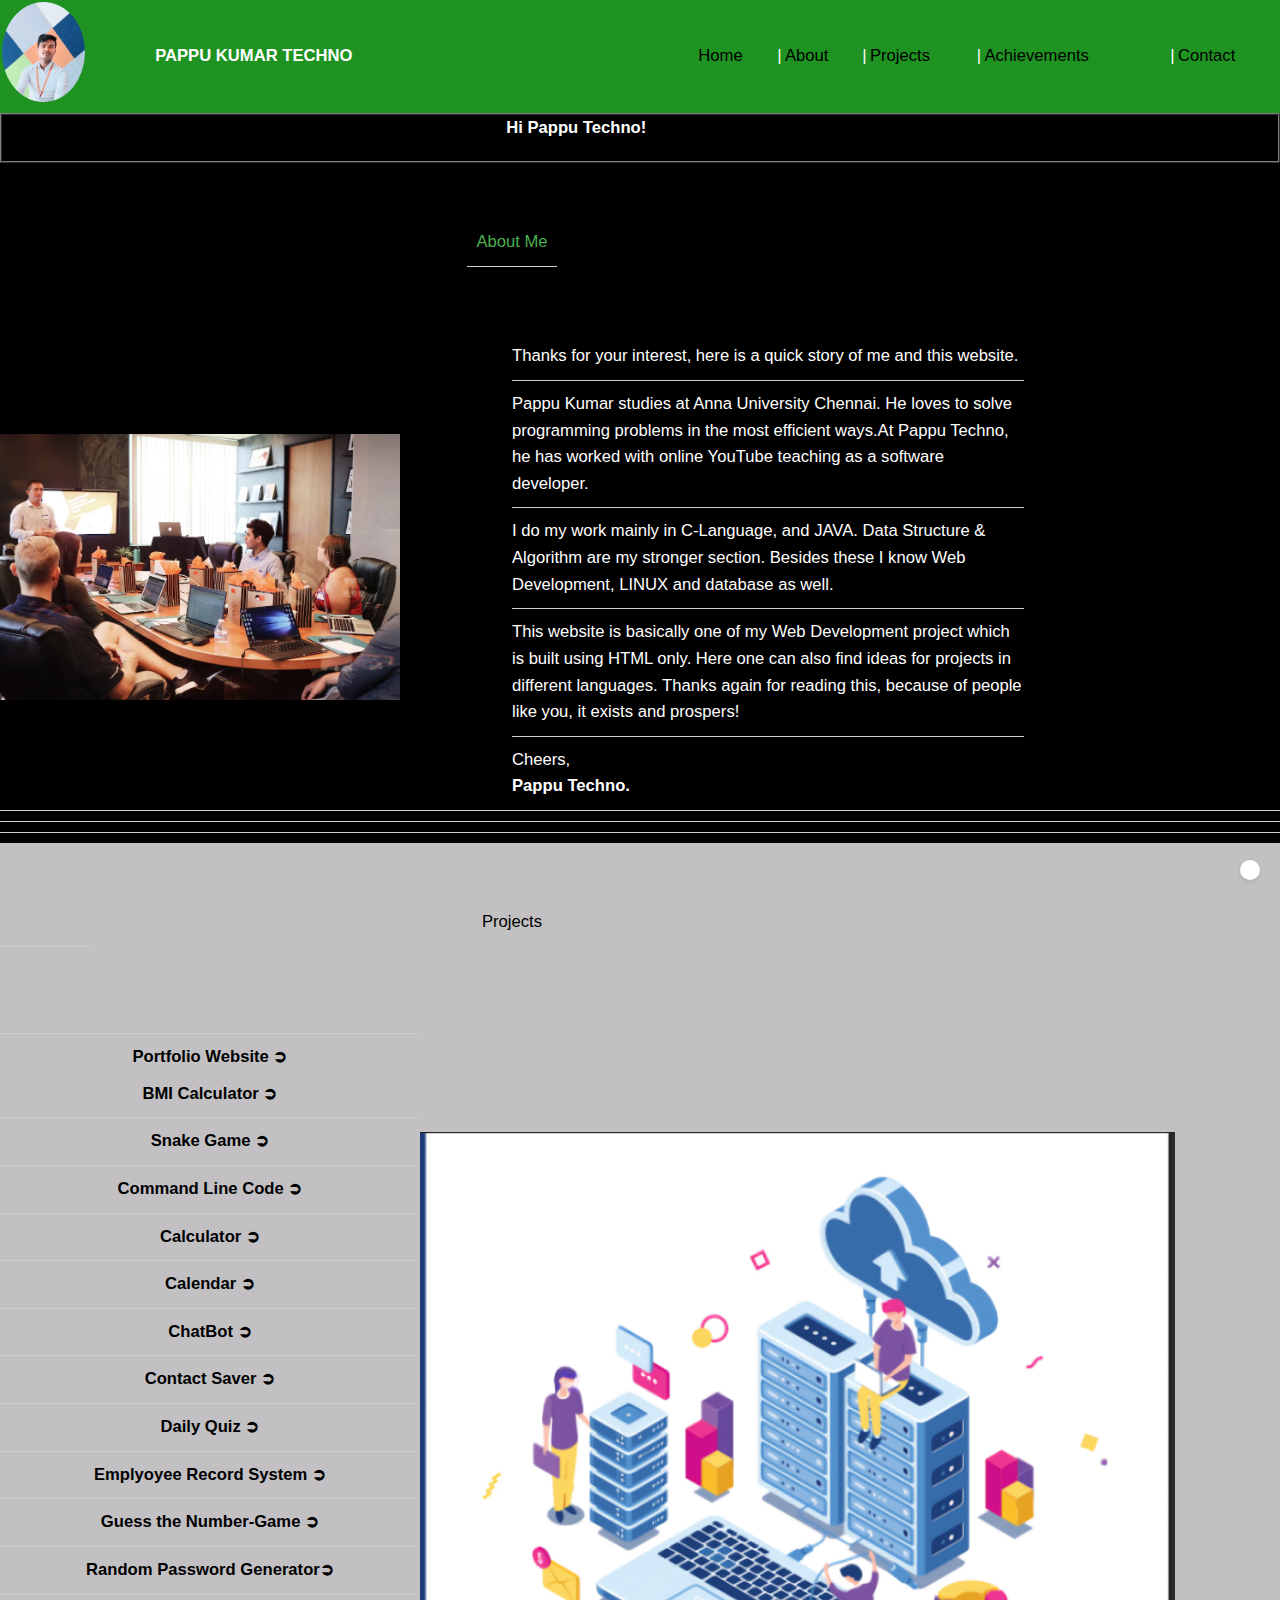
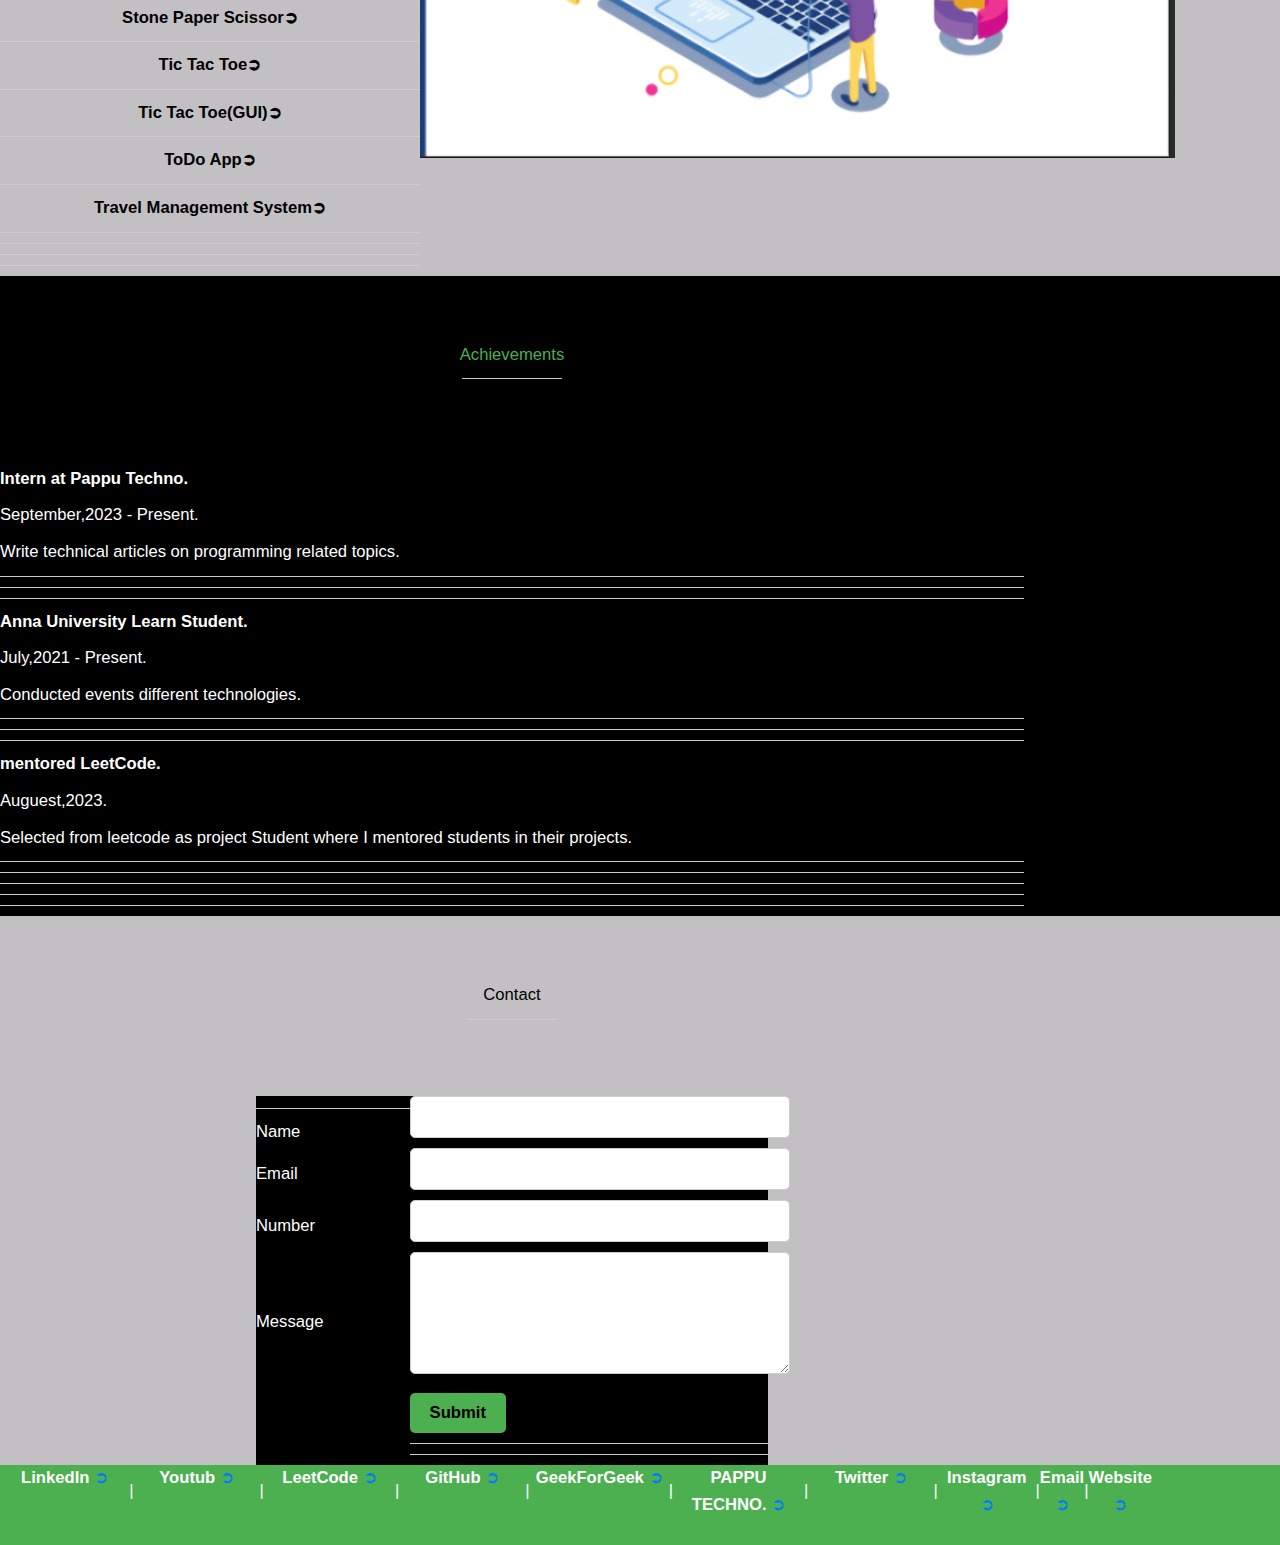
<file: index.html>
<!DOCTYPE html>
<html lang="en">

<head>
	<meta charset="UTF-8">
	<meta name="viewport" content="width=device-width, initial-scale=1.0">
	<title>HTML Project</title>
	<link rel="stylesheet" href="https://cdnjs.cloudflare.com/ajax/libs/font-awesome/5.15.4/css/all.min.css"
		integrity="sha512-v0MiXieSNpwC0t8obm5AfuoyDUZbZuFclFONtCvYn/G+0Oz+y8V+pKXpZFmfkMk1sKjPFW/z9mEVwnok8TgGgg=="
		crossorigin="anonymous" referrerpolicy="no-referrer" />
	<!-- <link rel="stylesheet" href=""> -->
	<link rel="stylesheet" href="/web_pappu/snack/index.cs		s">

	<link rel="stylesheet" href="web_pappu/style.css">
	<link rel="stylesheet" href="/web_pappu/command/command/command.css">


	<style>
		/* Add CSS styles here to customize your project */
		body {
			font-family: Arial, sans-serif;
			margin: 0;
			padding: 0;
			background-color: #f0f0f0;
		}

		/* Header styles */
		#header {
			background-color: #1e9322;
			color: white;
		}

		#header a {
			text-decoration: none;
			color: black;
		}

		/* Home section styles */
		#home {
			background-color: black;
			color: white;
			text-align: center;
		}

		/* About section styles */
		#about {
			background-color: black;
			color: white;
		}

		#about img {
			width: 100%;
			max-width: 400px;
			height: auto;
		}

		/* Projects section styles */
		#projects {
			background-color: #c2c0c3;
			color: black;
			text-align: center;
		}

		#projects ul {
			list-style: none;
			padding: 0;
		}

		#projects li {
			margin: 10px 0;
		}

		#projects a {
			text-decoration: none;
			color: black;
			font-weight: bold;
		}

		/* Achievements section styles */
		#achievements {
			background-color: black;
			color: white;
		}

		#achievements ul {
			list-style: none;
			padding: 0;
		}

		#achievements li {
			margin: 10px 0;
		}

		/* Contact section styles */
		#contact {
			background-color: #c2c0c3;
			text-align: center;
		}

		#contact input[type="text"],
		#contact input[type="email"],
		#contact input[type="number"],
		#contact textarea {
			width: 100%;
			padding: 10px;
			margin-bottom: 10px;
			border: 1px solid #ccc;
			border-radius: 5px;
		}

		#contact button {
			background-color: #4CAF50;
			color: white;
			border: none;
			padding: 10px 20px;
			border-radius: 5px;
			cursor: pointer;
		}

		/* Footer styles */
		#footer {
			background-color: #4CAF50;
			color: white;
			text-align: center;
		}

		/* Additional styles can be added as needed */
	</style>

</head>

<body>

	<!--Header(start)-->
	<!-- <table border="0" center="left">
	<tr>
		<td><img src="PAPPU 2.jpeg" weight="100px" height="250px" style="border-radius: 100%"></td>
	</tr>
    </table> -->
	<table id="header" border="0" width="100%" cellpadding="0" cellspacing="0" bgcolor="#4CAF50">
		<tr>
			<td>
				<table border="0" cellpadding="15" cellspacing="0" width="90%" align="center">
					<tr>
						<td>


						</td>


						<table border="0" center="left">
							<tr>
								<td><img src="PAPPU 2.jpeg" weight="50px" height="100px"
										style="border-radius: 90%"></td>
							</tr>
						</table>



						<td>
							<font face="Comic sans MS" size="5">
								<b>PAPPU KUMAR TECHNO</b>
							</font>
						</td>

						<td width="15%">

						</td>

						<td>
							<a href="#home" style="text-decoration:none">
								<font face="Verdana" size="5" color=black>
									Home
								</font>
							</a>
						</td>

						<td>
							|
						</td>

						<td>
							<a href="#about" style="text-decoration:none">
								<font face="Verdana" size="5" color=black>
									About
								</font>
							</a>
						</td>

						<td>
							|
						</td>

						<td>
							<a href="#projects" style="text-decoration:none">
								<font face="Verdana" size="5" color=black>
									Projects
								</font>
							</a>
						</td>

						<td>
							|
						</td>

						<td>
							<a href="#achievements" style="text-decoration:none">
								<font face="Verdana" size="5" color=black>
									Achievements
								</font>
							</a>
						</td>

						<td>
							|
						</td>

						<td>
							<a href="#contact" style="text-decoration:none">
								<font face="Verdana" size="5" color=black>
									Contact
								</font>
							</a>
						</td>
					</tr>
				</table>
			</td>
		</tr>
	</table>
	<!--Header(end)-->

	<!--Home(start)-->
	<table id="home" border="1" width="100%" cellpadding="25" cellspacing="0" bgcolor="black">
		<tr>
			<td>
				<table border="0" cellpadding="15" cellspacing="0" width="90%" align="center">
					<tr>
						<td align="center" valign="middle">
							<h3>
								<font face="Times New Roman" size="6" color="#ffffff">
									Hi Pappu Techno!

									<a href="#later-section"
										style="position: fixed; bottom: 20px; right: 20px; background-color: #ffffff; padding: 10px; border-radius: 50%; box-shadow: 0px 2px 5px rgba(0, 0, 0, 0.1); z-index: 999;">
										<i class="fas fa-arrow-down"
											style="font-size: 24px; color: #333333;"></i>

									</a>



								</font>
							</h3>

							<h2>
								<font face="Verdana" size="6" color="#4CAF50">
									<!-- Freelance Programmer -->
								</font>
							</h2>
						</td>
					</tr>
				</table>
			</td>
		</tr>
	</table>
	<!--Home(end)-->


	<!--About(start)-->
	<table id="about" border="0" width="100%" cellpadding="0" cellspacing="0" bgcolor="black">
		<tr>
			<td>
				<table border="0" cellpadding="15" cellspacing="0" width="80%" align="center">
					<tr>
						<td height="180" align="center" valign="middle" colspan="2">
							<font face="Verdana" size="7" color="#4CAF50">
								About Me
							</font>
							<hr color="#4CAF50" width="90">
						</td>
					</tr>

					<tr>
						<td width="50%">
							<!-- <td>height="250px"</td> -->
							<img src="ideaphoto.png" weight="100px" height="150">
						</td>

						<td width="60%">
							<font face="Verdana" size="4" color="white">
								Thanks for your interest, here
								is a quick story of me and this
								website.
								<hr color="black">
								Pappu Kumar studies at Anna University Chennai.
								He loves to solve programming problems in the
								most efficient ways.At Pappu Techno, he has
								worked with online YouTube teaching as a software
								developer.
								<hr color="black">

								I do my work mainly in C-Language,
								and JAVA. Data Structure
								& Algorithm are my stronger section.
								Besides these I know Web Development,
								LINUX and database as well.
								<hr color="black">

								This website is basically one of my
								Web Development project which is
								built using HTML only.
								Here one can also find ideas for
								projects in different languages.

								Thanks again for reading this,
								because of people like you, it
								exists and prospers!
								<hr color="black">
								Cheers,
								<br>
								<b>Pappu Techno.</b>
							</font>
						</td>
					</tr>
				</table>
				<hr color="black">
				<hr color="black">
				<hr color="black">
			</td>
		</tr>
	</table>
	<!--About(end)-->


	<!--Projects(start)-->
	<table id="projects" border="0" width="100%" cellpadding="0" cellspacing="0" bgcolor="#c2c0c3">
		<tr>
			<td>
				<table border="0" cellpadding="15" cellspacing="0" width="80%" align="center">
					<tr>
						<td height="180" text-align="center" valign="middle" colspan="2">
							<font face="Verdana" size="7" color="black">
								Projects
							</font>
							<hr color="black" width="90">
						</td>
					</tr>

					<tr>
						<td height="10">
							<font face="Times New Roman" size="5" color="black">
								<ul>


									<!-- <li>
										Snake Game
										<a href="snack" style="text-decoration:none">
											 ➲
										</a>
									</li> -->
									<li>
										<hr color="#c2c0c3">

										<a href="https://pappukumar35.netlify.app/" style="text-decoration:none">

											Portfolio Website ➲
										</a>
									</li>


									<li>

										<a href="web_pappu/project_BMI/index.html"
											style="text-decoration:none">
											BMI Calculator ➲
										</a>
									</li>


									<li>
										<hr color="#c2c0c3">

										<a href="web_pappu/snack/index.html" style="text-decoration:none">

											Snake Game ➲
										</a>
									</li>


									<li>
										<hr color="#c2c0c3">

										<a href="web_pappu/command/command/index.html"
											style="text-decoration:none">

											Command Line Code ➲
										</a>
									</li>





									<li>

										<hr color="#c2c0c3">

										<a href="web_pappu/Calculator/index.html"
											style="text-decoration:none" color="#c2c0c3">
											Calculator ➲
										</a>
									</li>

									<li>
										<hr color="#c2c0c3">

										<a href="web_pappu/calender/index.html" style="text-decoration:none">
											Calendar ➲
										</a>
									</li>

									<li>
										<hr color="#c2c0c3">

										<a href="web_pappu/chatBoot.html" style="text-decoration:none">
											ChatBot ➲
										</a>
									</li>

									<li>
										<hr color="#c2c0c3">

										<a href="web_pappu/server/server.html" style="text-decoration:none">
											Contact Saver ➲
										</a>
									</li>

									<li>
										<hr color="#c2c0c3">

										<a href="web_pappu/Quiz project/index.html"
											style="text-decoration:none">
											Daily Quiz ➲
										</a>
									</li>

									<li>
										<hr color="#c2c0c3">

										<a href="web_pappu/Emplyoyee Record System/index.html"
											style="text-decoration:none">
											Emplyoyee Record System ➲
										</a>
									</li>

									<li>
										<hr color="#c2c0c3">

										<a href="web_pappu/Guess the Number-Game/index.html"
											style="text-decoration:none">
											Guess the Number-Game ➲
										</a>
									</li>

									<li>
										<hr color="#c2c0c3">

										<a href="web_pappu/Random PassWord Generator/index.html"
											style="text-decoration:none">
											Random Password Generator➲
										</a>
									</li>

									<li>
										<hr color="#c2c0c3">

										<a href="web_pappu/Stone Paper Scissor/index.html"
											style="text-decoration:none">
											Stone Paper Scissor➲
										</a>
									</li>

									<li>
										<hr color="#c2c0c3">

										<a href="#" style="text-decoration:none">
											Tic Tac Toe➲
										</a>
									</li>

									<li>
										<hr color="#c2c0c3">

										<a href="#" style="text-decoration:none">
											Tic Tac Toe(GUI)➲
										</a>
									</li>

									<li>
										<hr color="#c2c0c3">

										<a href="#" style="text-decoration:none">
											ToDo App➲ </a>
									</li>

									<li>
										<hr color="#c2c0c3">

										<a href="#" style="text-decoration:none"> Travel Management System➲
										</a>
									</li>
								</ul>
								<hr color="#c2c0c3">
								<hr color="#c2c0c3">
								<hr color="#c2c0c3">
								<hr color="#c2c0c3">
							</font>
						</td>

						<td width="59%">
							<img src="icon.png" alt="Project" width="125%" hight="600">
						</td>
					</tr>
				</table>
			</td>
		</tr>
	</table>
	<!--Projects(end)-->

	<!--Achievement(start)-->
	<table id="achievements" border="0" width="100%" cellpadding="0" cellspacing="0" bgcolor="black">
		<tr>
			<td>
				<table border="0" cellpadding="15" cellspacing="0" width="80%" align="center">
					<tr>
						<td height="180" align="center" valign="middle">
							<font face="Verdana" size="7" color="#4CAF50">
								Achievements
								<hr color="#4CAF50" width="100">
							</font>
						</td>
					</tr>

					<tr>
						<td>
							<font face="Verdana" size="4" color="white">
								<ul>
									<li>
										<b>Intern at Pappu Techno.</b>
										<ul>
											<li>
												September,2023 - Present.
											</li>
											<li>
												Write technical articles
												on programming related topics.
											</li>
										</ul>
									</li>

									<li>
										<hr color="black">
										<hr color="black">
										<hr color="black">
										<b>Anna University Learn Student.</b>
										<ul>
											<li>
												July,2021 - Present.
											</li>
											<li>
												Conducted events
												different technologies.
											</li>
										</ul>
									</li>

									<li>
										<hr color="black">
										<hr color="black">
										<hr color="black">
										<b>mentored LeetCode.</b>
										<ul>
											<li>
												Auguest,2023.
											</li>
											<li>
												Selected from leetcode as project Student
												where I mentored students
												in their projects.
											</li>
											<hr color="black">
											<hr color="black">
											<hr color="black">
											<hr color="black">
											<hr color="black">
										</ul>
									</li>

								</ul>

							</font>
						</td>
					</tr>
				</table>
			</td>
		</tr>

		<!-- <tr>
			<td width="150%" align="right">
				<img src="pk.jpg" width="250px" height="480">
			 </td> -->







	</table>
	<!--Achievement(end)-->


	<!--Contact(start)-->
	<table id="contact" border="0" width="100%" cellpadding="0" cellspacing="0" bgcolor="#c2c0c3">
		<tr>
			<td>
				<table border="0" cellpadding="15" cellspacing="0" width="80%" align="center">
					<tr>
						<td height="180" align="center" valign="middle" colspan="2">
							<font face="Verdana" size="7" color="black">Contact</font>
							<hr color="black" width="90">
						</td>
					</tr>
					<tr>
						<td align="center" valign="top">
							<form method="post" action="submit_form.php">
								<table border="0" width="50%" cellpadding="15" cellspacing="0" align="center"
									bgcolor="black">
									<tr>
										<td width="30%">
											<hr color="black">
											<font face="Verdana" size="4" color="#ffffff">Name</font>
										</td>
										<td width="70%">
											<font face="Verdana" size="4" color="#ffffff">
												<input type="text" name="name" size="40">
											</font>
										</td>
									</tr>
									<tr>
										<td width="30%">
											<font face="Verdana" size="4" color="#ffffff">Email</font>
										</td>
										<td width="70%">
											<font face="Verdana" size="4" color="#ffffff">
												<input type="email" name="email" size="40">
											</font>
										</td>
									</tr>
									<tr>
										<td width="30%">
											<font face="Verdana" size="4" color="#ffffff">Number</font>
										</td>
										<td width="70%">
											<font face="Verdana" size="4" color="#ffffff">
												<input type="number" name="number" size="12">
											</font>
										</td>
									</tr>
									<tr>
										<td width="30%">
											<font face="Verdana" size="4" color="#ffffff">Message</font>
										</td>
										<td width="70%">
											<font face="Verdana" size="4" color="#ffffff">
												<textarea name="message" rows="5" cols="37"></textarea>
											</font>
										</td>
									</tr>
									<tr>
										<td width="30%"></td>
										<td width="70%">
											<button type="submit">
												<font face="Verdana" size="4" color="black"><b>Submit</b>
												</font>
											</button>
											<hr color="black">
											<hr color="black">
										</td>
									</tr>
								</table>
							</form>
						</td>
					</tr>
					<tr>
						<td colspan="2"></td>
					</tr>
				</table>
			</td>
		</tr>
	</table>

	<!--Contact(end)-->


	<!--Footer1(start)-->
	<table id="footer" border="0" width="100%" cellpadding="0" cellspacing="0" bgcolor="#4CAF50">
		<tr>
			<td>
				<table border="0" cellpadding="15" cellspacing="0" width="90%" align="center">
					<tr>
						<td width="13%" valign="top">
							<b>LinkedIn</b>
							<a
								href="https://www.linkedin.com/in/pappu-kumar-961529265?utm_source=share&utm_campaingn=profile&utm_medium=android_app"></a>
							<a href="https://www.linkedin.com/in/pappu-kumar-961529265?utm_source=share&utm_campaingn=profile&utm_medium=android_app"
								style="text-decoration:none">
								➲
							</a>
						</td>
						<td>
							|

						</td>

						<td width="13%" valign="top">
							<b>Youtub</b>
							<a href="https://youtube.com/@TPG_coder?si=6Ns4Sc9RnjtMv0ni"></a>
							<a href="https://youtube.com/@TPG_coder?si=6Ns4Sc9RnjtMv0ni"
								style="text-decoration:none">
								➲
							</a>
						</td>




						<td>
							|
						</td>

						<td width="13%" valign="top">
							<b>LeetCode</b>
							<a href="https://leetcode.com/pappukumar35/"></a>
							<a href="https://leetcode.com/pappukumar35/" style="text-decoration:none">
								➲
							</a>
						</td>
						<td>
							|
						</td>



						<td width="13%" valign="top">
							<b>GitHub</b>
							<a href="https://github.com/pappukumar35"></a>
							<a href="https://github.com/pappukumar35" style="text-decoration:none">
								➲
							</a>
						</td>

						<td>
							|
						</td>

						<td width="13%" valign="top">
							<b>GeekForGeek</b>
							<a href="https://auth.geeksforgeeks.org/user/pappukumar35 "></a>
							<a href="https://auth.geeksforgeeks.org/user/pappukumar35 "
								style="text-decoration:none">
								➲
							</a>
						</td>

						<td>
							|
						</td>

						<td width="13%" valign="top">
							<b>PAPPU TECHNO.</b>
							<a href="https://linktr.ee/pappukumar35"></a>
							<a href="https://linktr.ee/pappukumar35" style="text-decoration:none">
								➲
							</a>
						</td>

						<td>
							|
						</td>

						<td width="13%" valign="top">
							<b>Twitter</b>
							<a href="https://x.com/Pappukr8862"></a>
							<a href="https://x.com/Pappukr8862" style="text-decoration:none">
								➲
							</a>
						</td>

						<td>
							|
						</td>

						<td width="13%" valign="top">
							<b>Instagram</b>
							<a href="https://instagram.com/itspappu779"></a>
							<a href="https://instagram.com/itspappu779" style="text-decoration:none">
								➲
							</a>
						</td>

						<td>
							|
						</td>

						<td width="13%" valign="top">
							<b>Email</b>
							<a href="mailto:9262882257.pk@gmail.com"></a>
							<a href="mailto:9262882257.pk@gmail.com" style="text-decoration:none">
								➲
							</a>
						</td>

						<td>
							|
						</td>



						<td width="13%" valign="top">
							<b>Website</b>
							<a href="https://pappuportfolioid.netlify.app"></a>
							<a href="https://pappuportfolioid.netlify.app" style="text-decoration:none">
								➲
							</a>
						</td>
					</tr>
				</table>
			</td>
		</tr>
	</table>
	<!--Footer1(end)-->


	<!--Footer2(start)-->
	<table id="footer" border="0" width="100%" cellpadding="0" cellspacing="0" bgcolor="black">
		<tr>
			<td>
				<table border="0" cellpadding="15" cellspacing="0" width="90%" align="center">
					<tr>
						<td width="80%" valign="top">
							<font face="Verdana" color="#4CAF50" size="5">
								@papputechno.com
							</font>
						</td>

						<td width="10%">
							<font face="arial" color="black" size="5">
								<a href="#header" style="text-decoration:none">
									<font face="Verdana" color="#4CAF50" size="6">
										<b>TOP</b>
									</font>
								</a>
							</font>
						</td>
					</tr>
				</table>
			</td>
		</tr>
	</table>
	<!--Footer2(end)-->

</body>

</html>
</file>
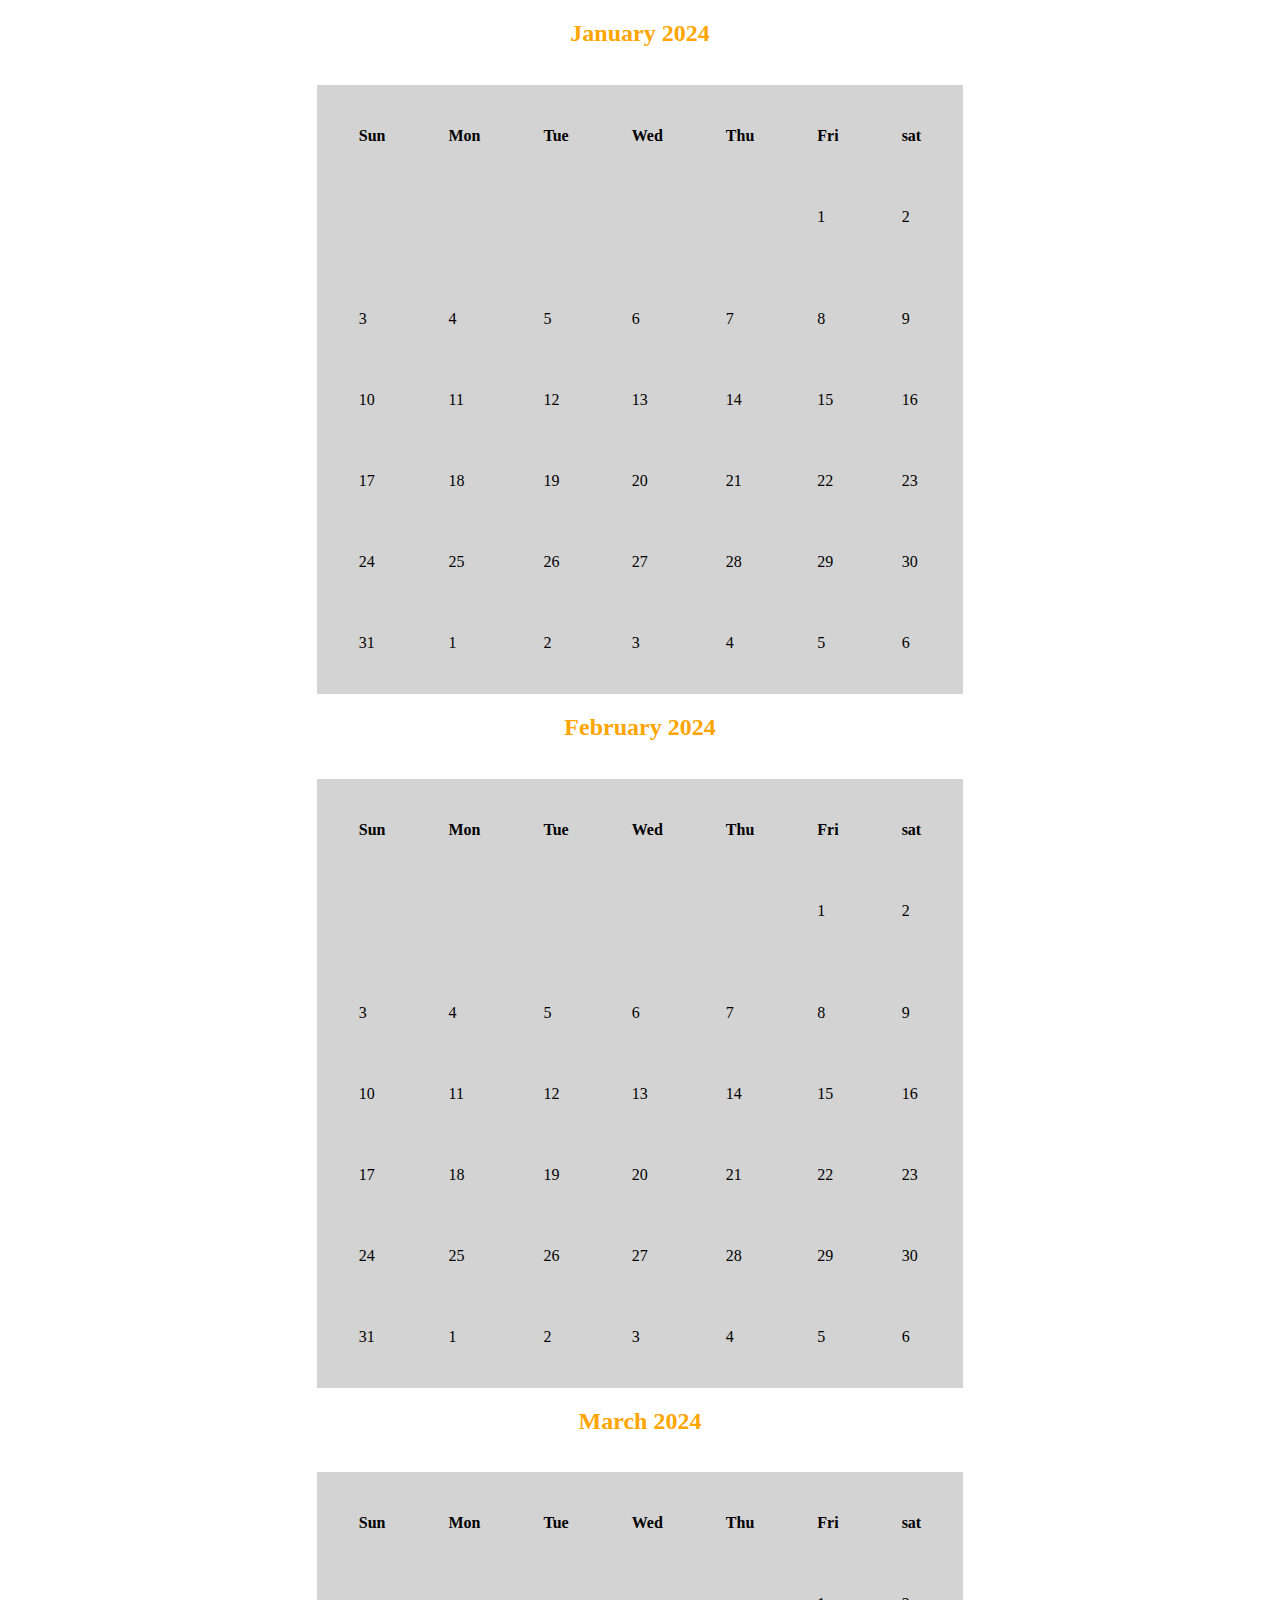
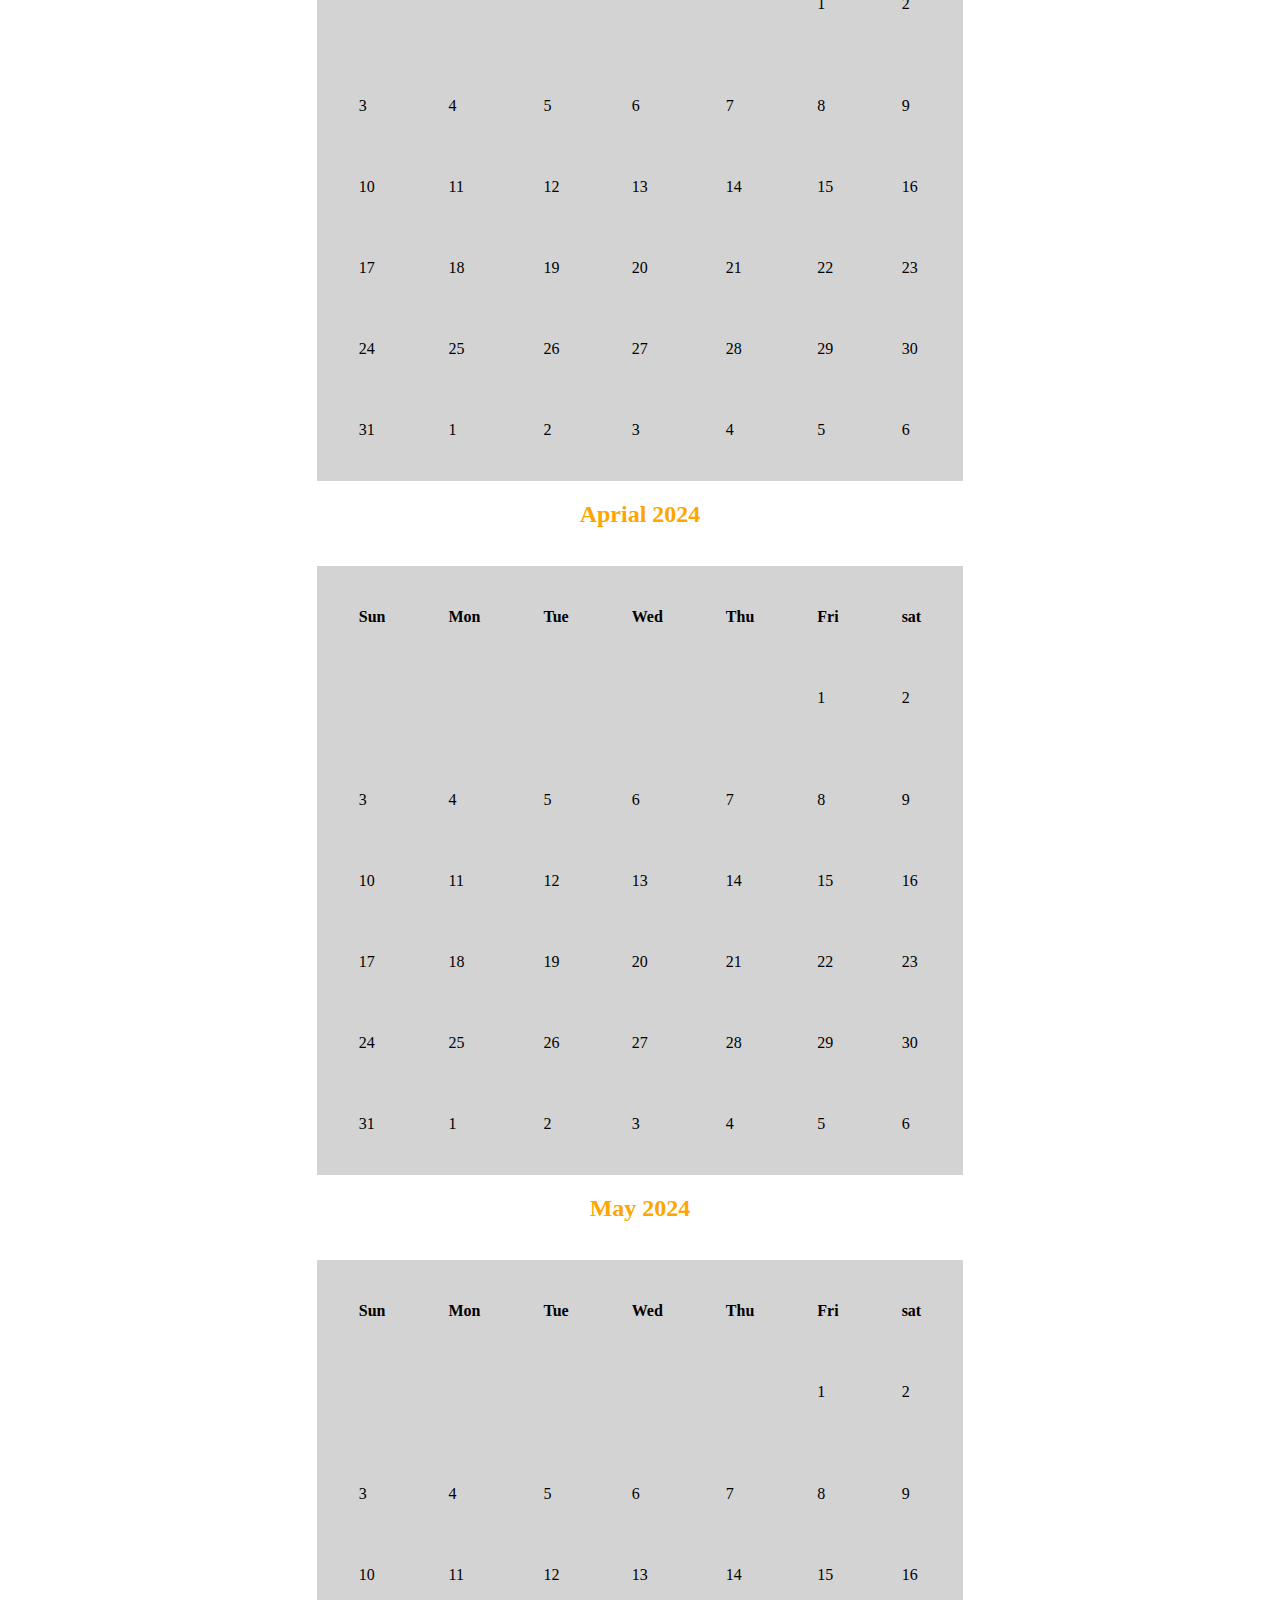
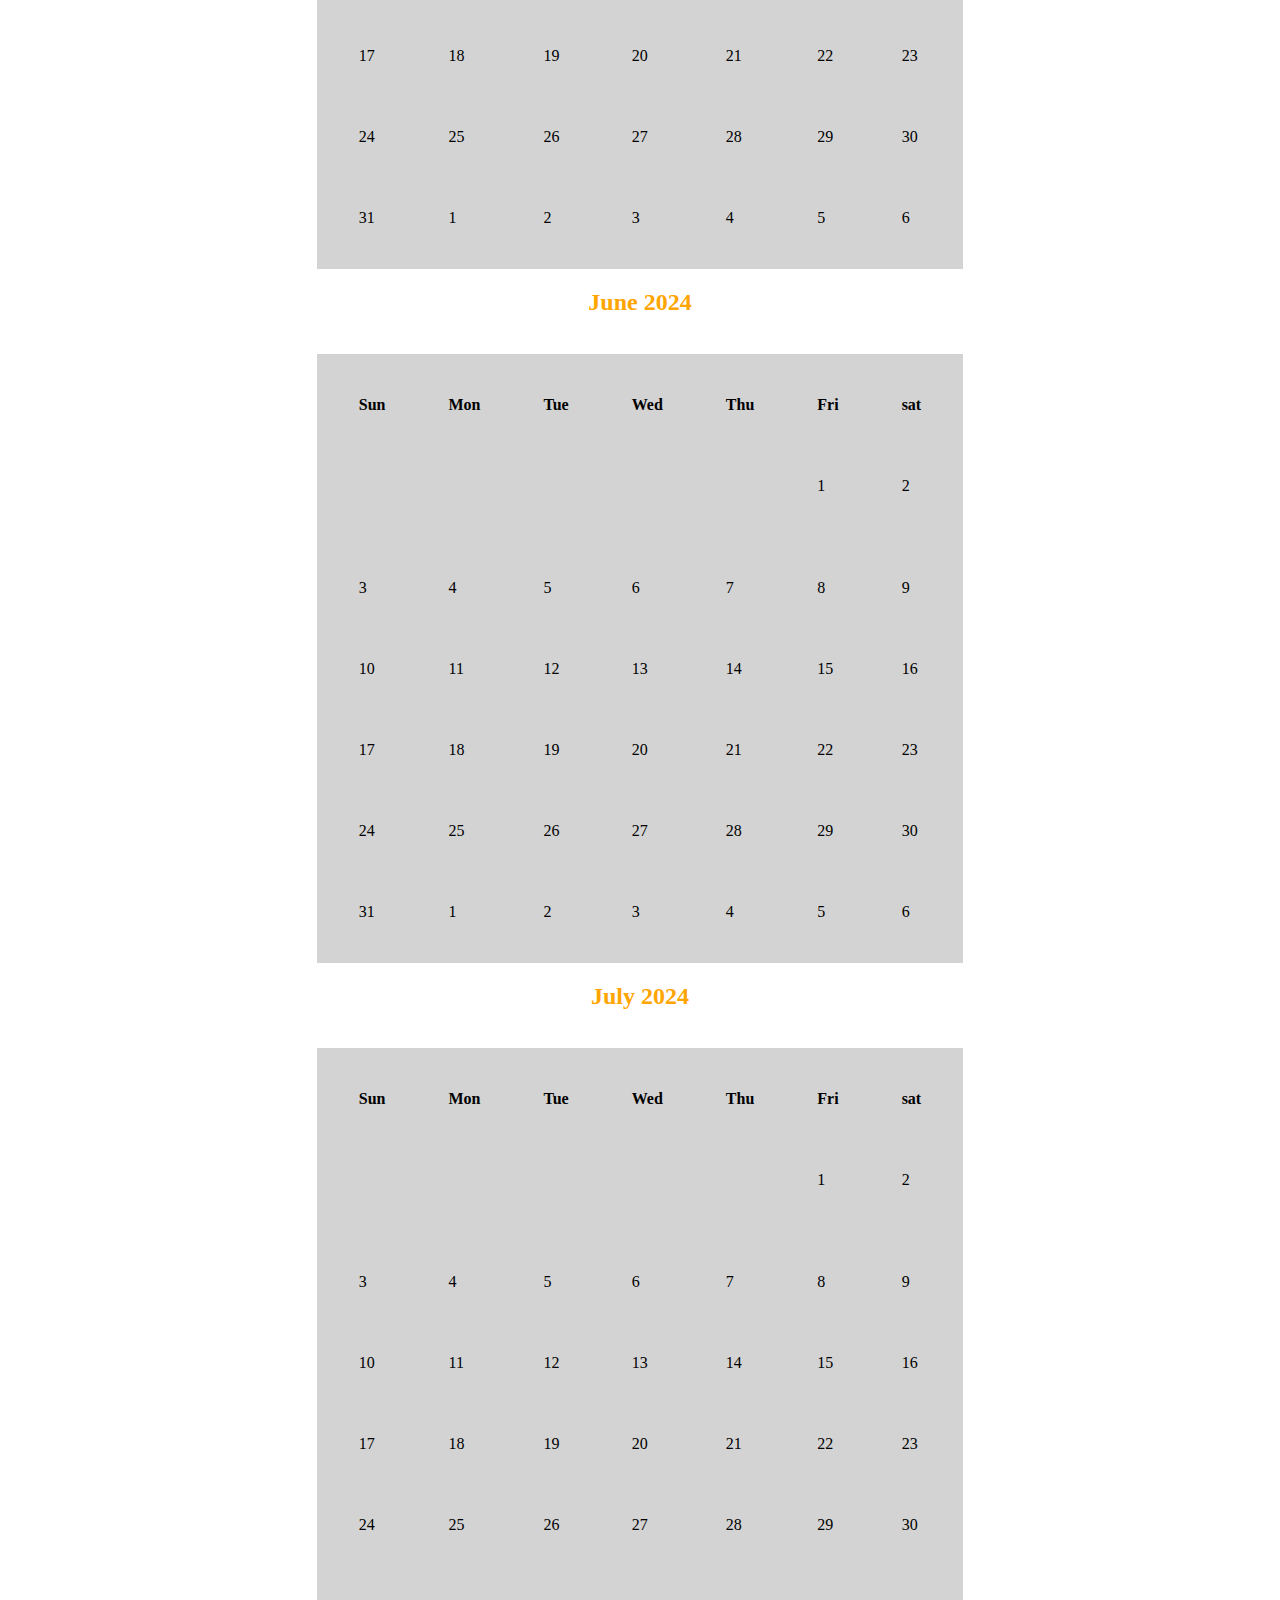
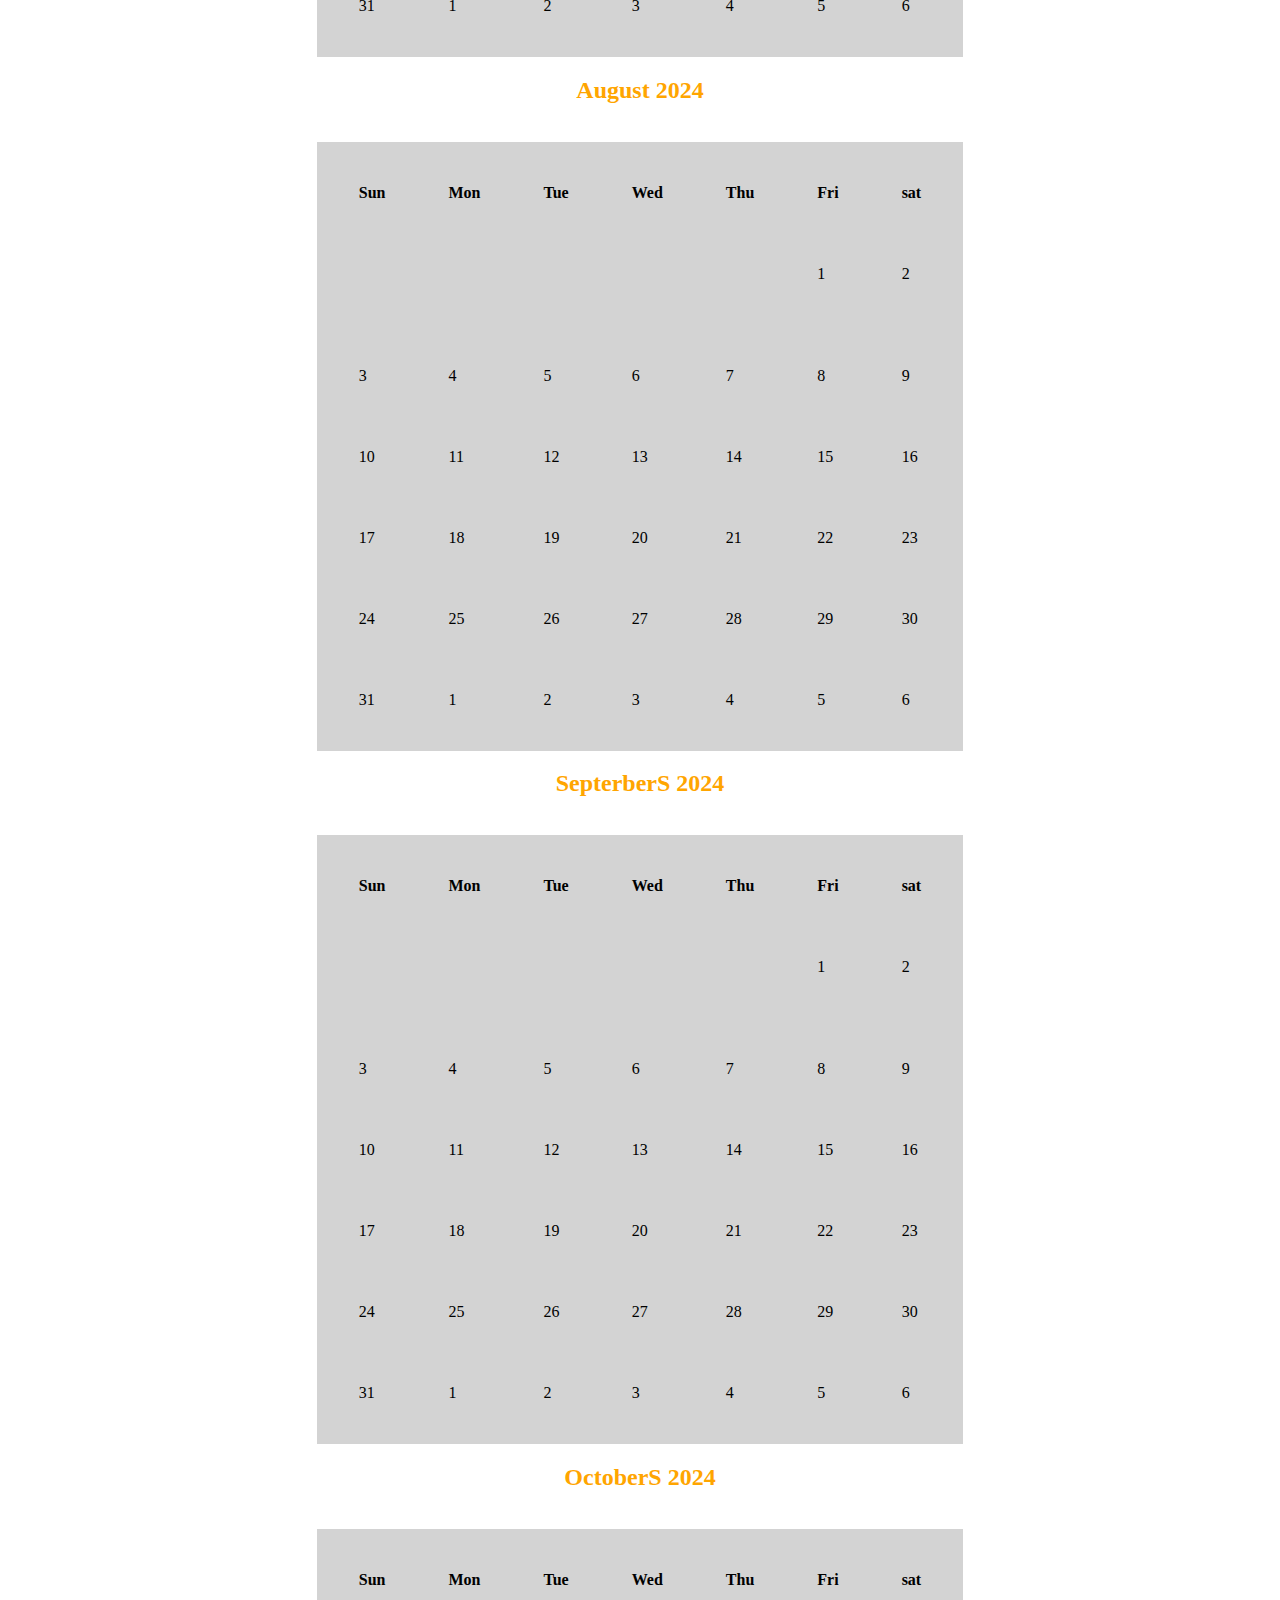
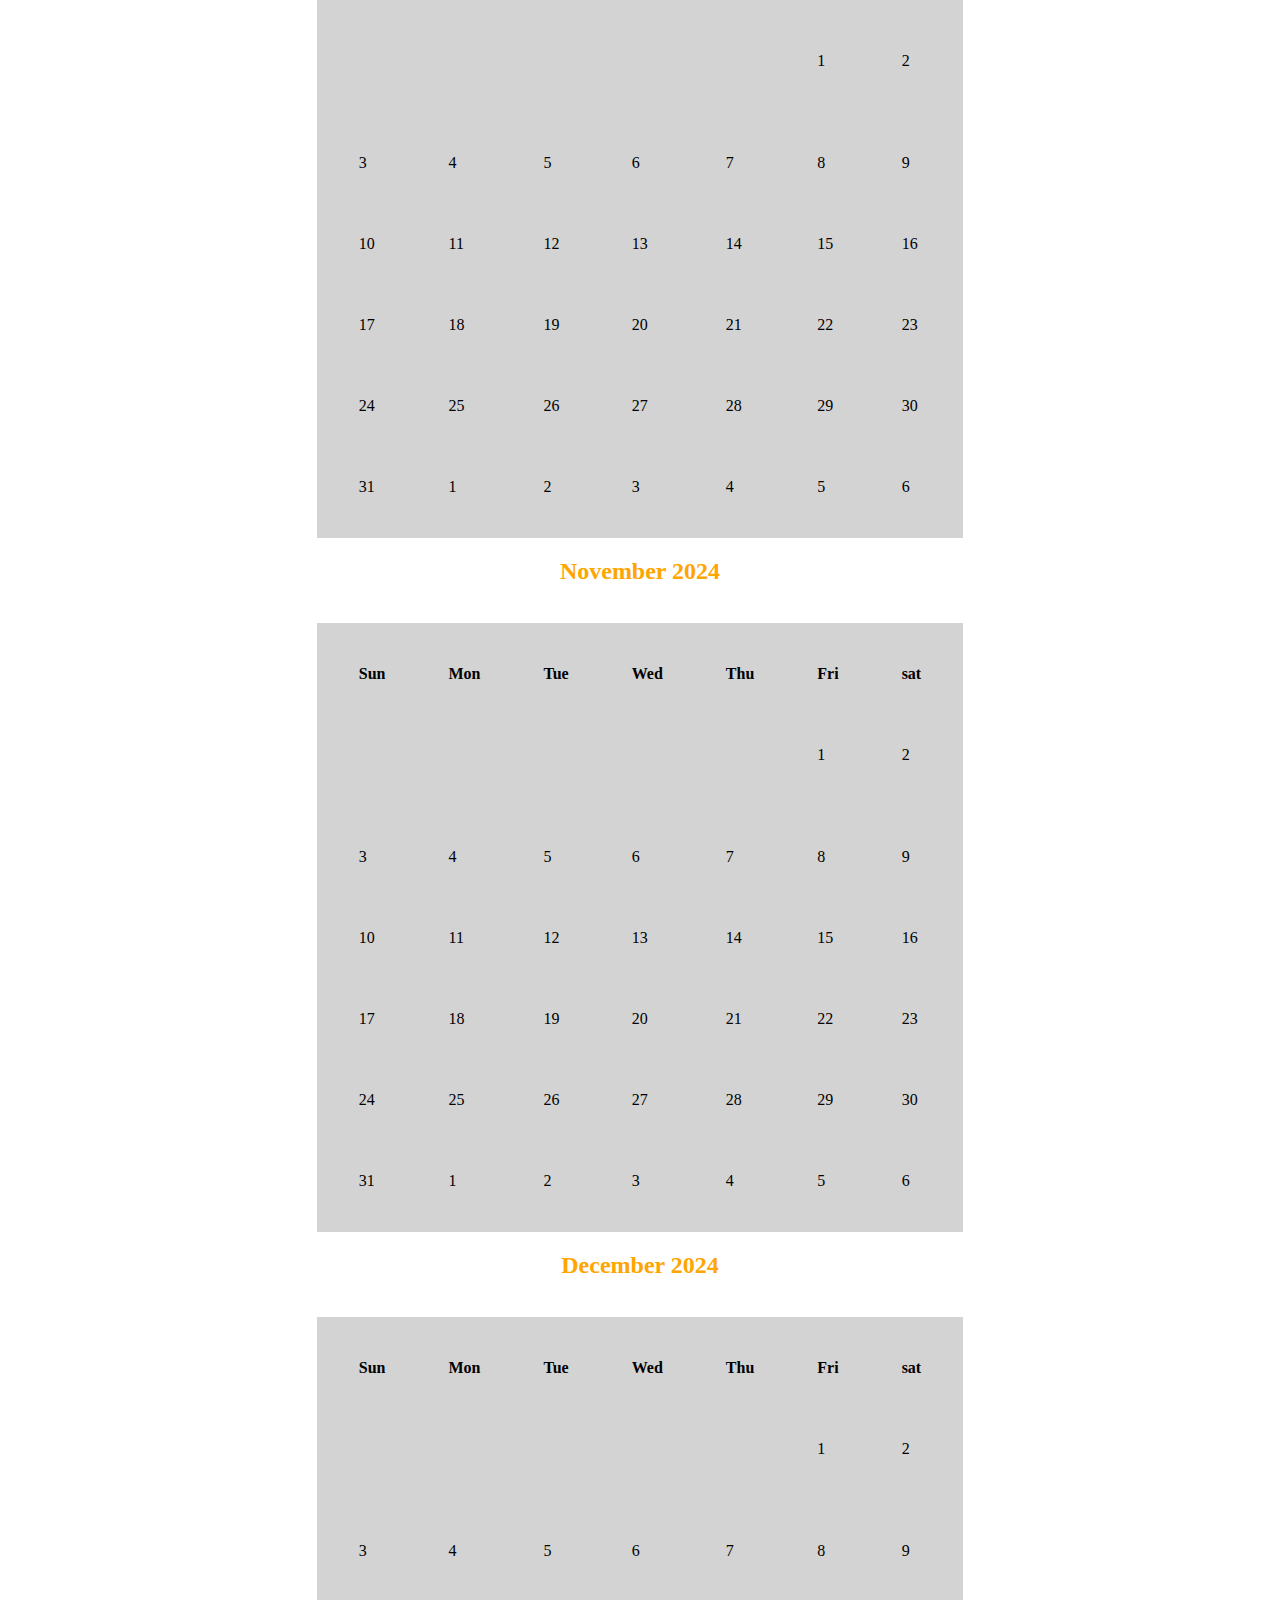
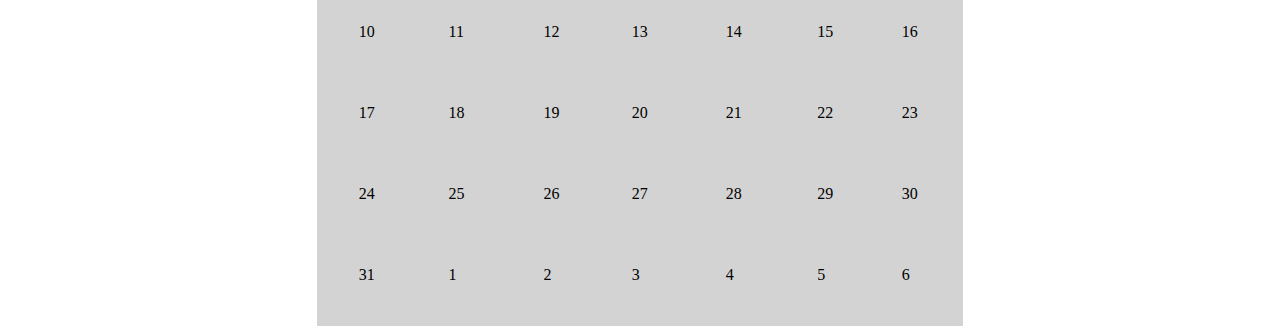
<file: web_pappu/calender/index.html>
<!DOCTYPE html>
<html>

<body>
	<!-- Here we are using attributes like
		cellspacing and cellpadding -->

	<!-- The purpose of the cellpadding is 
		the space that a user want between
		the border of cell and its contents-->

	<!-- cellspacing is used to specify the 
		space between the cell and its contents -->
	<h2 align="center" style="color: orange;">
		January 2024
	</h2>
	<br />
	
	<table bgcolor="lightgrey" align="center"
		cellspacing="21" cellpadding="21">
		<caption align="top">
			
		</caption>


		<thead>
			<tr>
				
				<th>Sun</th>
				<th>Mon</th>
				<th>Tue</th>
				<th>Wed</th>
				<th>Thu</th>
				<th>Fri</th>
				<th>sat</th>
			</tr>
		</thead>
		
		<tbody>
			<tr>
				<td></td>
				<td></td>
				<td></td>
				<td></td>
				<td></td>
				<td>1</td>
				<td>2</td>
			</tr>
			<tr></tr>
			<tr>
				<td>3</td>
				<td>4</td>
				<td>5</td>
				<td>6</td>
				<td>7</td>
				<td>8</td>
				<td>9</td>
			</tr>
			<tr>
				<td>10</td>
				<td>11</td>
				<td>12</td>
				<td>13</td>
				<td>14</td>
				<td>15</td>
				<td>16</td>
			</tr>
			<tr>
				<td>17</td>
				<td>18</td>
				<td>19</td>
				<td>20</td>
				<td>21</td>
				<td>22</td>
				<td>23</td>
			</tr>
			<tr>
				<td>24</td>
				<td>25</td>
				<td>26</td>
				<td>27</td>
				<td>28</td>
				<td>29</td>
				<td>30</td>
			</tr>
			<tr>
				<td>31</td>
				<td>1</td>
				<td>2</td>
				<td>3</td>
				<td>4</td>
				<td>5</td>
				<td>6</td>
			</tr>
		</tbody>
	</table>

    <h2 align="center" style="color: orange;">
		February 2024
	</h2>
	<br />
	
	<table bgcolor="lightgrey" align="center"
		cellspacing="21" cellpadding="21">
		
		<!-- The tr tag is used to enter 
			rows in the table -->

		<!-- It is used to give the heading to the
			table. We can give the heading to the 
			top and bottom of the table -->

		<caption align="top">
			<!-- Here we have used the attribute 
				that is style and we have colored 
				the sentence to make it better 
				depending on the web page-->
		</caption>

		<!-- Here th stands for the heading of the
			table that comes in the first row-->

		<!-- The text in this table header tag will 
			appear as bold and is center aligned-->

		<thead>
			<tr>
				<!-- Here we have applied inline style 
					to make it more attractive-->
				<th>Sun</th>
				<th>Mon</th>
				<th>Tue</th>
				<th>Wed</th>
				<th>Thu</th>
				<th>Fri</th>
				<th>sat</th>
			</tr>
		</thead>
		
		<tbody>
			<tr>
				<td></td>
				<td></td>
				<td></td>
				<td></td>
				<td></td>
				<td>1</td>
				<td>2</td>
			</tr>
			<tr></tr>
			<tr>
				<td>3</td>
				<td>4</td>
				<td>5</td>
				<td>6</td>
				<td>7</td>
				<td>8</td>
				<td>9</td>
			</tr>
			<tr>
				<td>10</td>
				<td>11</td>
				<td>12</td>
				<td>13</td>
				<td>14</td>
				<td>15</td>
				<td>16</td>
			</tr>
			<tr>
				<td>17</td>
				<td>18</td>
				<td>19</td>
				<td>20</td>
				<td>21</td>
				<td>22</td>
				<td>23</td>
			</tr>
			<tr>
				<td>24</td>
				<td>25</td>
				<td>26</td>
				<td>27</td>
				<td>28</td>
				<td>29</td>
				<td>30</td>
			</tr>
			<tr>
				<td>31</td>
				<td>1</td>
				<td>2</td>
				<td>3</td>
				<td>4</td>
				<td>5</td>
				<td>6</td>
			</tr>
		</tbody>
	</table>
    <h2 align="center" style="color: orange;">
		March 2024
	</h2>
	<br />
	
	<table bgcolor="lightgrey" align="center"
		cellspacing="21" cellpadding="21">
		<caption align="top">
			
		</caption>


		<thead>
			<tr>
				
				<th>Sun</th>
				<th>Mon</th>
				<th>Tue</th>
				<th>Wed</th>
				<th>Thu</th>
				<th>Fri</th>
				<th>sat</th>
			</tr>
		</thead>
		
		<tbody>
			<tr>
				<td></td>
				<td></td>
				<td></td>
				<td></td>
				<td></td>
				<td>1</td>
				<td>2</td>
			</tr>
			<tr></tr>
			<tr>
				<td>3</td>
				<td>4</td>
				<td>5</td>
				<td>6</td>
				<td>7</td>
				<td>8</td>
				<td>9</td>
			</tr>
			<tr>
				<td>10</td>
				<td>11</td>
				<td>12</td>
				<td>13</td>
				<td>14</td>
				<td>15</td>
				<td>16</td>
			</tr>
			<tr>
				<td>17</td>
				<td>18</td>
				<td>19</td>
				<td>20</td>
				<td>21</td>
				<td>22</td>
				<td>23</td>
			</tr>
			<tr>
				<td>24</td>
				<td>25</td>
				<td>26</td>
				<td>27</td>
				<td>28</td>
				<td>29</td>
				<td>30</td>
			</tr>
			<tr>
				<td>31</td>
				<td>1</td>
				<td>2</td>
				<td>3</td>
				<td>4</td>
				<td>5</td>
				<td>6</td>
			</tr>
		</tbody>
	</table>

    <h2 align="center" style="color: orange;">
		Aprial 2024
	</h2>
	<br />
	
	<table bgcolor="lightgrey" align="center"
		cellspacing="21" cellpadding="21">
		<caption align="top">
			
		</caption>


		<thead>
			<tr>
				
				<th>Sun</th>
				<th>Mon</th>
				<th>Tue</th>
				<th>Wed</th>
				<th>Thu</th>
				<th>Fri</th>
				<th>sat</th>
			</tr>
		</thead>
		
		<tbody>
			<tr>
				<td></td>
				<td></td>
				<td></td>
				<td></td>
				<td></td>
				<td>1</td>
				<td>2</td>
			</tr>
			<tr></tr>
			<tr>
				<td>3</td>
				<td>4</td>
				<td>5</td>
				<td>6</td>
				<td>7</td>
				<td>8</td>
				<td>9</td>
			</tr>
			<tr>
				<td>10</td>
				<td>11</td>
				<td>12</td>
				<td>13</td>
				<td>14</td>
				<td>15</td>
				<td>16</td>
			</tr>
			<tr>
				<td>17</td>
				<td>18</td>
				<td>19</td>
				<td>20</td>
				<td>21</td>
				<td>22</td>
				<td>23</td>
			</tr>
			<tr>
				<td>24</td>
				<td>25</td>
				<td>26</td>
				<td>27</td>
				<td>28</td>
				<td>29</td>
				<td>30</td>
			</tr>
			<tr>
				<td>31</td>
				<td>1</td>
				<td>2</td>
				<td>3</td>
				<td>4</td>
				<td>5</td>
				<td>6</td>
			</tr>
		</tbody>
	</table>

    <h2 align="center" style="color: orange;">
		May 2024
	</h2>
	<br />
	
	<table bgcolor="lightgrey" align="center"
		cellspacing="21" cellpadding="21">
		<caption align="top">
			
		</caption>


		<thead>
			<tr>
				
				<th>Sun</th>
				<th>Mon</th>
				<th>Tue</th>
				<th>Wed</th>
				<th>Thu</th>
				<th>Fri</th>
				<th>sat</th>
			</tr>
		</thead>
		
		<tbody>
			<tr>
				<td></td>
				<td></td>
				<td></td>
				<td></td>
				<td></td>
				<td>1</td>
				<td>2</td>
			</tr>
			<tr></tr>
			<tr>
				<td>3</td>
				<td>4</td>
				<td>5</td>
				<td>6</td>
				<td>7</td>
				<td>8</td>
				<td>9</td>
			</tr>
			<tr>
				<td>10</td>
				<td>11</td>
				<td>12</td>
				<td>13</td>
				<td>14</td>
				<td>15</td>
				<td>16</td>
			</tr>
			<tr>
				<td>17</td>
				<td>18</td>
				<td>19</td>
				<td>20</td>
				<td>21</td>
				<td>22</td>
				<td>23</td>
			</tr>
			<tr>
				<td>24</td>
				<td>25</td>
				<td>26</td>
				<td>27</td>
				<td>28</td>
				<td>29</td>
				<td>30</td>
			</tr>
			<tr>
				<td>31</td>
				<td>1</td>
				<td>2</td>
				<td>3</td>
				<td>4</td>
				<td>5</td>
				<td>6</td>
			</tr>
		</tbody>
	</table>

    <h2 align="center" style="color: orange;">
		June 2024
	</h2>
	<br />
	
	<table bgcolor="lightgrey" align="center"
		cellspacing="21" cellpadding="21">
		<caption align="top">
			
		</caption>


		<thead>
			<tr>
				
				<th>Sun</th>
				<th>Mon</th>
				<th>Tue</th>
				<th>Wed</th>
				<th>Thu</th>
				<th>Fri</th>
				<th>sat</th>
			</tr>
		</thead>
		
		<tbody>
			<tr>
				<td></td>
				<td></td>
				<td></td>
				<td></td>
				<td></td>
				<td>1</td>
				<td>2</td>
			</tr>
			<tr></tr>
			<tr>
				<td>3</td>
				<td>4</td>
				<td>5</td>
				<td>6</td>
				<td>7</td>
				<td>8</td>
				<td>9</td>
			</tr>
			<tr>
				<td>10</td>
				<td>11</td>
				<td>12</td>
				<td>13</td>
				<td>14</td>
				<td>15</td>
				<td>16</td>
			</tr>
			<tr>
				<td>17</td>
				<td>18</td>
				<td>19</td>
				<td>20</td>
				<td>21</td>
				<td>22</td>
				<td>23</td>
			</tr>
			<tr>
				<td>24</td>
				<td>25</td>
				<td>26</td>
				<td>27</td>
				<td>28</td>
				<td>29</td>
				<td>30</td>
			</tr>
			<tr>
				<td>31</td>
				<td>1</td>
				<td>2</td>
				<td>3</td>
				<td>4</td>
				<td>5</td>
				<td>6</td>
			</tr>
		</tbody>
	</table>

    <h2 align="center" style="color: orange;">
		July 2024
	</h2>
	<br />
	
	<table bgcolor="lightgrey" align="center"
		cellspacing="21" cellpadding="21">
		<caption align="top">
			
		</caption>


		<thead>
			<tr>
				
				<th>Sun</th>
				<th>Mon</th>
				<th>Tue</th>
				<th>Wed</th>
				<th>Thu</th>
				<th>Fri</th>
				<th>sat</th>
			</tr>
		</thead>
		
		<tbody>
			<tr>
				<td></td>
				<td></td>
				<td></td>
				<td></td>
				<td></td>
				<td>1</td>
				<td>2</td>
			</tr>
			<tr></tr>
			<tr>
				<td>3</td>
				<td>4</td>
				<td>5</td>
				<td>6</td>
				<td>7</td>
				<td>8</td>
				<td>9</td>
			</tr>
			<tr>
				<td>10</td>
				<td>11</td>
				<td>12</td>
				<td>13</td>
				<td>14</td>
				<td>15</td>
				<td>16</td>
			</tr>
			<tr>
				<td>17</td>
				<td>18</td>
				<td>19</td>
				<td>20</td>
				<td>21</td>
				<td>22</td>
				<td>23</td>
			</tr>
			<tr>
				<td>24</td>
				<td>25</td>
				<td>26</td>
				<td>27</td>
				<td>28</td>
				<td>29</td>
				<td>30</td>
			</tr>
			<tr>
				<td>31</td>
				<td>1</td>
				<td>2</td>
				<td>3</td>
				<td>4</td>
				<td>5</td>
				<td>6</td>
			</tr>
		</tbody>
	</table>

    <h2 align="center" style="color: orange;">
		August 2024
	</h2>
	<br />
	
	<table bgcolor="lightgrey" align="center"
		cellspacing="21" cellpadding="21">
		<caption align="top">
			
		</caption>


		<thead>
			<tr>
				
				<th>Sun</th>
				<th>Mon</th>
				<th>Tue</th>
				<th>Wed</th>
				<th>Thu</th>
				<th>Fri</th>
				<th>sat</th>
			</tr>
		</thead>
		
		<tbody>
			<tr>
				<td></td>
				<td></td>
				<td></td>
				<td></td>
				<td></td>
				<td>1</td>
				<td>2</td>
			</tr>
			<tr></tr>
			<tr>
				<td>3</td>
				<td>4</td>
				<td>5</td>
				<td>6</td>
				<td>7</td>
				<td>8</td>
				<td>9</td>
			</tr>
			<tr>
				<td>10</td>
				<td>11</td>
				<td>12</td>
				<td>13</td>
				<td>14</td>
				<td>15</td>
				<td>16</td>
			</tr>
			<tr>
				<td>17</td>
				<td>18</td>
				<td>19</td>
				<td>20</td>
				<td>21</td>
				<td>22</td>
				<td>23</td>
			</tr>
			<tr>
				<td>24</td>
				<td>25</td>
				<td>26</td>
				<td>27</td>
				<td>28</td>
				<td>29</td>
				<td>30</td>
			</tr>
			<tr>
				<td>31</td>
				<td>1</td>
				<td>2</td>
				<td>3</td>
				<td>4</td>
				<td>5</td>
				<td>6</td>
			</tr>
		</tbody>
	</table>

    <h2 align="center" style="color: orange;">
		SepterberS 2024
	</h2>
	<br />
	
	<table bgcolor="lightgrey" align="center"
		cellspacing="21" cellpadding="21">
		<caption align="top">
			
		</caption>


		<thead>
			<tr>
				
				<th>Sun</th>
				<th>Mon</th>
				<th>Tue</th>
				<th>Wed</th>
				<th>Thu</th>
				<th>Fri</th>
				<th>sat</th>
			</tr>
		</thead>
		
		<tbody>
			<tr>
				<td></td>
				<td></td>
				<td></td>
				<td></td>
				<td></td>
				<td>1</td>
				<td>2</td>
			</tr>
			<tr></tr>
			<tr>
				<td>3</td>
				<td>4</td>
				<td>5</td>
				<td>6</td>
				<td>7</td>
				<td>8</td>
				<td>9</td>
			</tr>
			<tr>
				<td>10</td>
				<td>11</td>
				<td>12</td>
				<td>13</td>
				<td>14</td>
				<td>15</td>
				<td>16</td>
			</tr>
			<tr>
				<td>17</td>
				<td>18</td>
				<td>19</td>
				<td>20</td>
				<td>21</td>
				<td>22</td>
				<td>23</td>
			</tr>
			<tr>
				<td>24</td>
				<td>25</td>
				<td>26</td>
				<td>27</td>
				<td>28</td>
				<td>29</td>
				<td>30</td>
			</tr>
			<tr>
				<td>31</td>
				<td>1</td>
				<td>2</td>
				<td>3</td>
				<td>4</td>
				<td>5</td>
				<td>6</td>
			</tr>
		</tbody>
	</table>
    <h2 align="center" style="color: orange;">
		OctoberS 2024
	</h2>
	<br />
	
	<table bgcolor="lightgrey" align="center"
		cellspacing="21" cellpadding="21">
		<caption align="top">
			
		</caption>


		<thead>
			<tr>
				
				<th>Sun</th>
				<th>Mon</th>
				<th>Tue</th>
				<th>Wed</th>
				<th>Thu</th>
				<th>Fri</th>
				<th>sat</th>
			</tr>
		</thead>
		
		<tbody>
			<tr>
				<td></td>
				<td></td>
				<td></td>
				<td></td>
				<td></td>
				<td>1</td>
				<td>2</td>
			</tr>
			<tr></tr>
			<tr>
				<td>3</td>
				<td>4</td>
				<td>5</td>
				<td>6</td>
				<td>7</td>
				<td>8</td>
				<td>9</td>
			</tr>
			<tr>
				<td>10</td>
				<td>11</td>
				<td>12</td>
				<td>13</td>
				<td>14</td>
				<td>15</td>
				<td>16</td>
			</tr>
			<tr>
				<td>17</td>
				<td>18</td>
				<td>19</td>
				<td>20</td>
				<td>21</td>
				<td>22</td>
				<td>23</td>
			</tr>
			<tr>
				<td>24</td>
				<td>25</td>
				<td>26</td>
				<td>27</td>
				<td>28</td>
				<td>29</td>
				<td>30</td>
			</tr>
			<tr>
				<td>31</td>
				<td>1</td>
				<td>2</td>
				<td>3</td>
				<td>4</td>
				<td>5</td>
				<td>6</td>
			</tr>
		</tbody>
	</table>

    <h2 align="center" style="color: orange;">
		November 2024
	</h2>
	<br />
	
	<table bgcolor="lightgrey" align="center"
		cellspacing="21" cellpadding="21">
		<caption align="top">
			
		</caption>


		<thead>
			<tr>
				
				<th>Sun</th>
				<th>Mon</th>
				<th>Tue</th>
				<th>Wed</th>
				<th>Thu</th>
				<th>Fri</th>
				<th>sat</th>
			</tr>
		</thead>
		
		<tbody>
			<tr>
				<td></td>
				<td></td>
				<td></td>
				<td></td>
				<td></td>
				<td>1</td>
				<td>2</td>
			</tr>
			<tr></tr>
			<tr>
				<td>3</td>
				<td>4</td>
				<td>5</td>
				<td>6</td>
				<td>7</td>
				<td>8</td>
				<td>9</td>
			</tr>
			<tr>
				<td>10</td>
				<td>11</td>
				<td>12</td>
				<td>13</td>
				<td>14</td>
				<td>15</td>
				<td>16</td>
			</tr>
			<tr>
				<td>17</td>
				<td>18</td>
				<td>19</td>
				<td>20</td>
				<td>21</td>
				<td>22</td>
				<td>23</td>
			</tr>
			<tr>
				<td>24</td>
				<td>25</td>
				<td>26</td>
				<td>27</td>
				<td>28</td>
				<td>29</td>
				<td>30</td>
			</tr>
			<tr>
				<td>31</td>
				<td>1</td>
				<td>2</td>
				<td>3</td>
				<td>4</td>
				<td>5</td>
				<td>6</td>
			</tr>
		</tbody>
	</table>

    <h2 align="center" style="color: orange;">
		December 2024
	</h2>
	<br />
	
	<table bgcolor="lightgrey" align="center"
		cellspacing="21" cellpadding="21">
		<caption align="top">
			
		</caption>


		<thead>
			<tr>
				
				<th>Sun</th>
				<th>Mon</th>
				<th>Tue</th>
				<th>Wed</th>
				<th>Thu</th>
				<th>Fri</th>
				<th>sat</th>
			</tr>
		</thead>
		
		<tbody>
			<tr>
				<td></td>
				<td></td>
				<td></td>
				<td></td>
				<td></td>
				<td>1</td>
				<td>2</td>
			</tr>
			<tr></tr>
			<tr>
				<td>3</td>
				<td>4</td>
				<td>5</td>
				<td>6</td>
				<td>7</td>
				<td>8</td>
				<td>9</td>
			</tr>
			<tr>
				<td>10</td>
				<td>11</td>
				<td>12</td>
				<td>13</td>
				<td>14</td>
				<td>15</td>
				<td>16</td>
			</tr>
			<tr>
				<td>17</td>
				<td>18</td>
				<td>19</td>
				<td>20</td>
				<td>21</td>
				<td>22</td>
				<td>23</td>
			</tr>
			<tr>
				<td>24</td>
				<td>25</td>
				<td>26</td>
				<td>27</td>
				<td>28</td>
				<td>29</td>
				<td>30</td>
			</tr>
			<tr>
				<td>31</td>
				<td>1</td>
				<td>2</td>
				<td>3</td>
				<td>4</td>
				<td>5</td>
				<td>6</td>
			</tr>
		</tbody>
	</table>


</body>

</html>
</file>
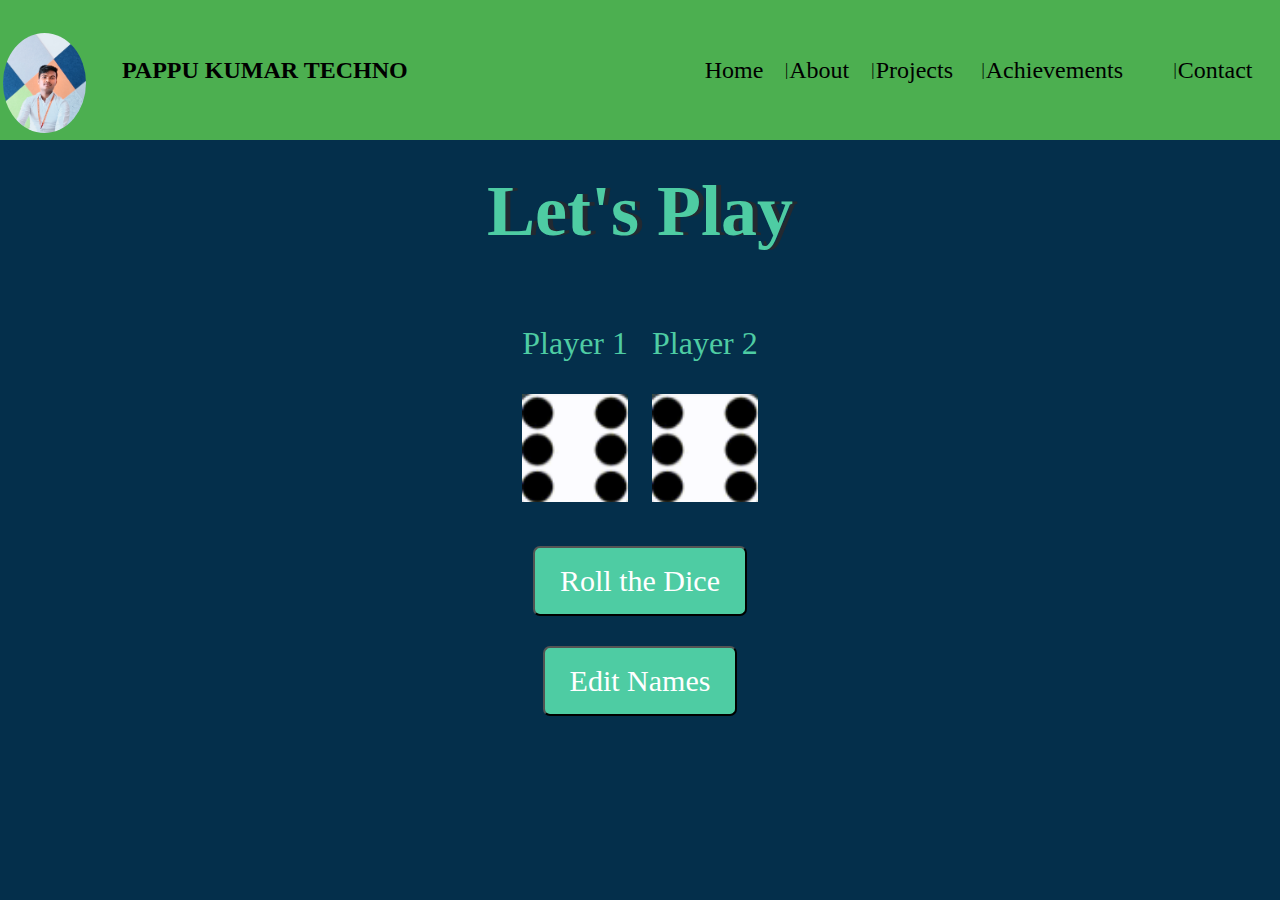
<file: web_pappu/Guess the Number-Game/index.html>
<!DOCTYPE html> 
<html lang="en"> 

<head> 



     <table id="header" border="0" width="100%"
     cellpadding="0" cellspacing="0" bgcolor="#4CAF50">
     <tr>
          <td>
               <table border="0" cellpadding="15"
                    cellspacing="0" width="90%" align="center">
                    <tr>
                         <td>
                              

                         </td>


                         <table border="0" center="left">
                              <tr>
                                   <td><img src="PAPPU 2.jpeg" weight="50px" height="100px" style="border-radius: 90%"></td>
                              </tr>
                             </table>



                         <td>
                              <font face="Comic sans MS" size="5">
                                   <b>PAPPU KUMAR TECHNO</b>
                              </font>
                         </td>

                         <td width="15%">
                              
                         </td>

                         <td>
                              <a href="#home" style="text-decoration:none">
                                   <font face="Verdana" size="5" color=black>
                                        Home
                                   </font>
                              </a>
                         </td>

                         <td>
                              |
                         </td>

                         <td>
                              <a href="#about" style="text-decoration:none">
                                   <font face="Verdana" size="5" color=black>
                                        About
                                   </font>
                              </a>
                         </td>

                         <td>
                              |
                         </td>

                         <td>
                              <a href="#projects" style="text-decoration:none">
                                   <font face="Verdana" size="5" color=black>
                                        Projects
                                   </font>
                              </a>
                         </td>

                         <td>
                              |
                         </td>

                         <td>
                              <a href="#achievements" style="text-decoration:none">
                                   <font face="Verdana" size="5" color=black>
                                        Achievements
                                   </font>
                              </a>
                         </td>

                         <td>
                              |
                         </td>

                         <td>
                              <a href="#contact" style="text-decoration:none">
                                   <font face="Verdana" size="5" color=black>
                                        Contact
                                   </font>
                              </a>
                         </td>
                    </tr>
               </table>
          </td>
     </tr>
</table>













	<meta charset="UTF-8"> 
	<meta name="viewport" content
		="width=device-width, initial-scale=1.0"> 
	<title>Dice Game</title> 

	<style> 
		.container { 
			width: 70%; 
			margin: auto; 
			text-align: center; 
		} 

		.dice { 
			text-align: center; 
			display: inline-block; 
			margin: 10px; 
		} 

		body { 
			background-color: #042f4b; 
			margin: 0; 
		} 

		h1 { 
			margin: 30px; 
			font-family: "Lobster", cursive; 
			text-shadow: 5px 0 #232931; 
			font-size: 4.5rem; 
			color: #4ecca3; 
			text-align: center; 
		} 

		p { 
			font-size: 2rem; 
			color: #4ecca3; 
			font-family: "Indie Flower", cursive; 
		} 

		img { 
			width: 100%; 
		} 

		.bottom { 
			padding-top: 30px; 
		} 

		.butn { 
			background: #4ecca3; 
			font-family: "Indie Flower", cursive; 
			border-radius: 7px; 
			color: #ffff; 
			font-size: 30px; 
			padding: 16px 25px 16px 25px; 
			text-decoration: none; 
		} 

		.butn:hover { 
			background: #232931; 
			text-decoration: none; 
		} 
	</style> 
</head> 

<body> 
	<div class="container"> 
		<h1>Let's Play</h1> 

		<div class="dice"> 
			<p class="Player1">Player 1</p> 
			<img class="img1" src="dice6.png"> 
		</div> 

		<div class="dice"> 
			<p class="Player2">Player 2</p> 
			<img class="img2" src="dice6.png"> 
		</div> 
	</div> 

	<div class="container bottom"> 
		<button type="button" class="butn"
			onClick="rollTheDice()"> 
			Roll the Dice 
		</button> 
	</div> 
	<div class="container bottom"> 
		<button type="button" class="butn"
			onClick="editNames()"> 
			Edit Names 
		</button> 
	</div> 

	<script> 

		// Player name 
		var player1 = "Player 1"; 
		var player2 = "Player 2"; 

		// Function to change the player name 
		function editNames() { 
			player1 = prompt("Change Player1 name"); 
			player2 = prompt("Change player2 name"); 

			document.querySelector("p.Player1") 
							.innerHTML = player1; 
							
			document.querySelector("p.Player2") 
							.innerHTML = player2; 
		} 

		// Function to roll the dice 
		function rollTheDice() { 
			setTimeout(function () { 
				var randomNumber1 = Math.floor(Math.random() * 6) + 1; 
				var randomNumber2 = Math.floor(Math.random() * 6) + 1; 

				document.querySelector(".img1").setAttribute("src", 
					"dice" + randomNumber1 + ".png"); 

				document.querySelector(".img2").setAttribute("src", 
					"dice" + randomNumber2 + ".png"); 

				if (randomNumber1 === randomNumber2) { 
					document.querySelector("h1").innerHTML = "Draw!"; 
				} 

				else if (randomNumber1 < randomNumber2) { 
					document.querySelector("h1").innerHTML 
						= (player2 + " WINS!"); 
				} 

				else { 
					document.querySelector("h1").innerHTML 
						= (player1 + " WINS!"); 
				} 
			}, 2500); 
		} 
	</script> 
</body> 

</html>
</file>
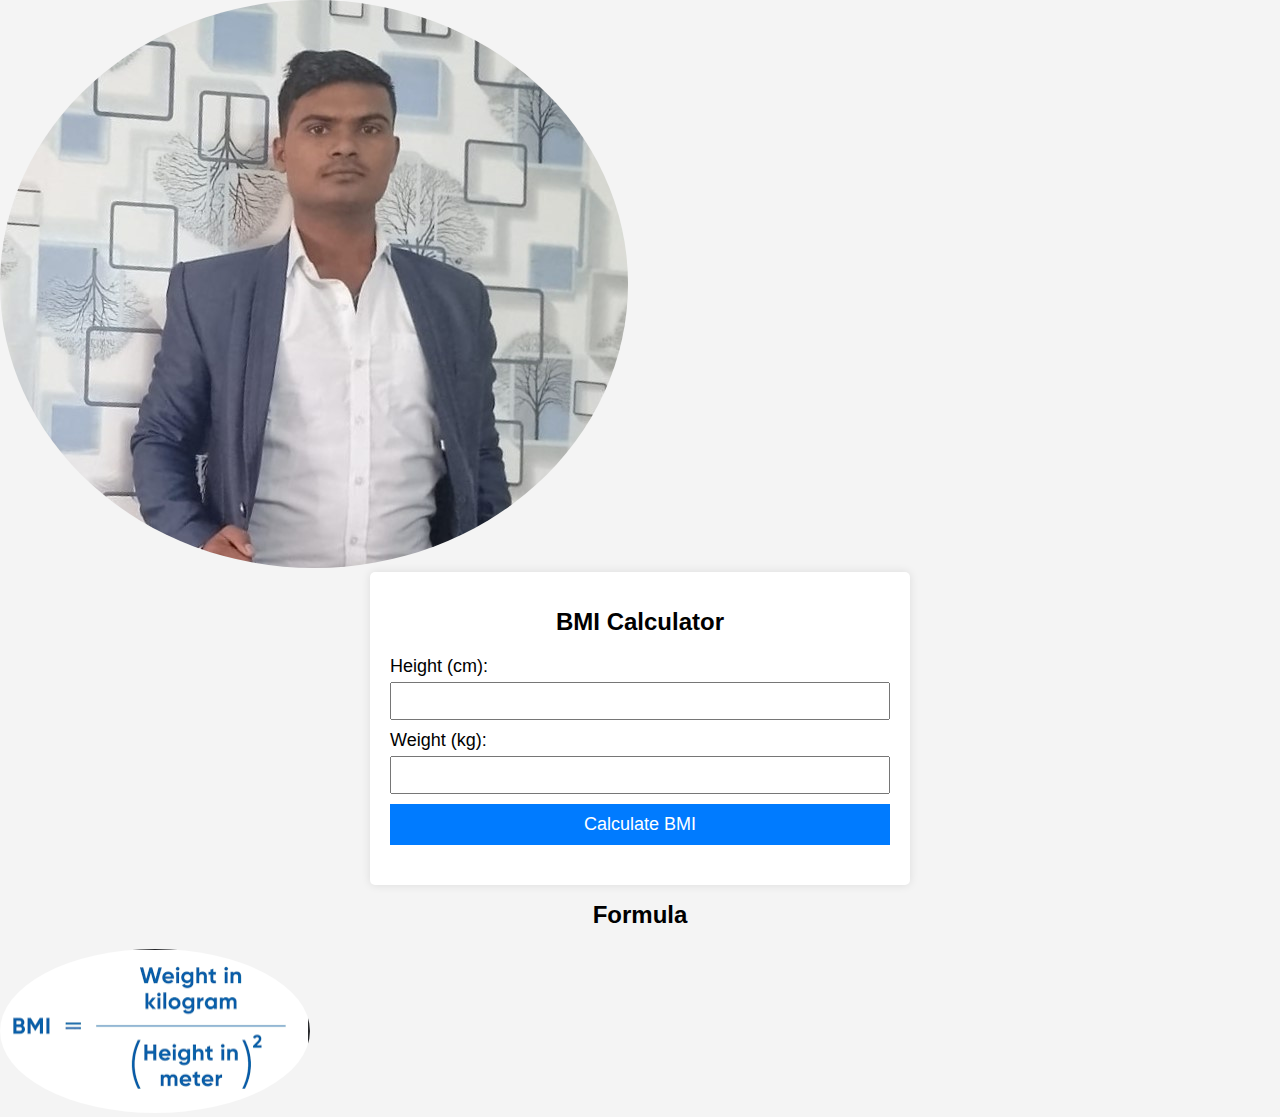
<file: web_pappu/project_BMI/index.html>
<!DOCTYPE html>
<html lang="en">
<head>
  <meta charset="UTF-8">
  <meta name="viewport" content="width=device-width, initial-scale=1.0">
  <title>BMI Calculator</title>
  <link rel="stylesheet" href="style.css">
</head>
<body>
   

    <img src="pappu_image.jpeg" alt="Description of the image" class="circular-img">


  <div class="container">
    <h1>BMI Calculator</h1>
    <form id="bmiForm">
      <label for="height">Height (cm):</label>
      <input type="number" id="height" name="height" required>
      <label for="weight">Weight (kg):</label>
      <input type="number" id="weight" name="weight" required>
      <button type="submit">Calculate BMI</button>
    </form>
    <div id="result"></div>
  </div>
  <script src="script.js"></script>
  

<!-- formula button -->
<h1>Formula</h1>
<img src="formula.png" alt="mid down" class="circular-img">

<a href="https://www.google.com/"alt="Google"></a>

</body>
</html>
</file>
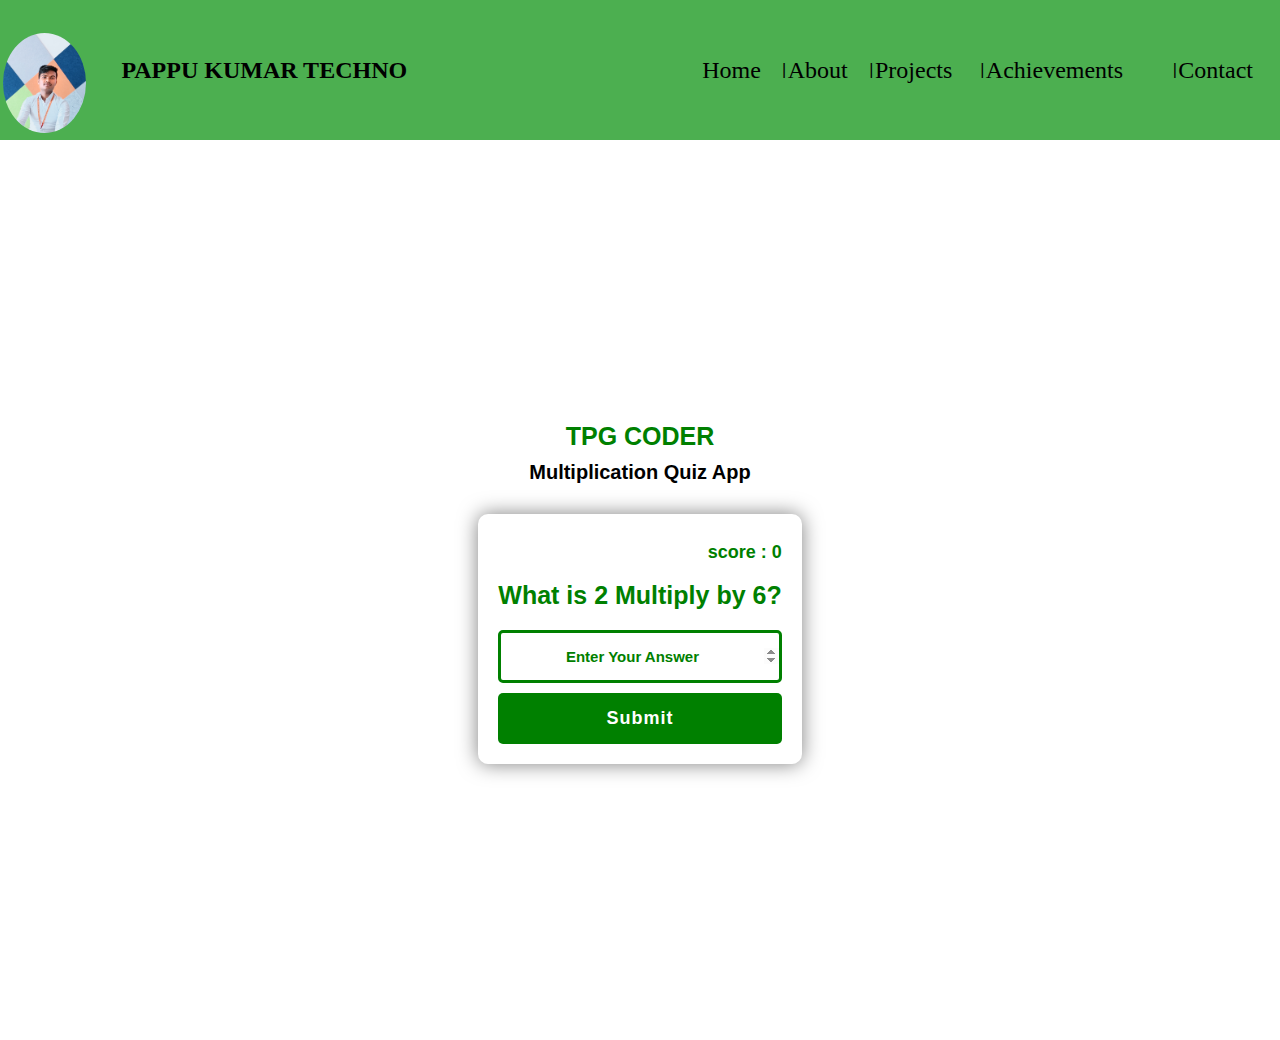
<file: web_pappu/Quiz project/index.html>
<!DOCTYPE html> 
<html lang="en"> 

<head> 
	<meta charset="UTF-8"> 
	<meta http-equiv="X-UA-Compatible" content="IE=edge"> 
	<meta name="viewport" content="width=device-width, initial-scale=1.0"> 
	<title>Multiplication Quiz WebApp</title> 

	<link rel="stylesheet" href="style.css"> 

</head> 

<body> 

     <table id="header" border="0" width="100%"
     cellpadding="0" cellspacing="0" bgcolor="#4CAF50">
     <tr>
          <td>
               <table border="0" cellpadding="15"
                    cellspacing="0" width="90%" align="center">
                    <tr>
                         <td>
                              

                         </td>


                         <table border="0" center="left">
                              <tr>
                                   <td><img src="PAPPU 2.jpeg" weight="50px" height="100px" style="border-radius: 90%"></td>
                              </tr>
                             </table>



                         <td>
                              <font face="Comic sans MS" size="5">
                                   <b>PAPPU KUMAR TECHNO</b>
                              </font>
                         </td>

                         <td width="15%">
                              
                         </td>

                         <td>
                              <a href="#home" style="text-decoration:none">
                                   <font face="Verdana" size="5" color=black>
                                        Home
                                   </font>
                              </a>
                         </td>

                         <td>
                              |
                         </td>

                         <td>
                              <a href="#about" style="text-decoration:none">
                                   <font face="Verdana" size="5" color=black>
                                        About
                                   </font>
                              </a>
                         </td>

                         <td>
                              |
                         </td>

                         <td>
                              <a href="#projects" style="text-decoration:none">
                                   <font face="Verdana" size="5" color=black>
                                        Projects
                                   </font>
                              </a>
                         </td>

                         <td>
                              |
                         </td>

                         <td>
                              <a href="#achievements" style="text-decoration:none">
                                   <font face="Verdana" size="5" color=black>
                                        Achievements
                                   </font>
                              </a>
                         </td>

                         <td>
                              |
                         </td>

                         <td>
                              <a href="#contact" style="text-decoration:none">
                                   <font face="Verdana" size="5" color=black>
                                        Contact
                                   </font>
                              </a>
                         </td>
                    </tr>
               </table>
          </td>
     </tr>
</table>








	<div class="container"> 
		<h1>TPG CODER</h1> 
		<h3><b> Multiplication Quiz App </b></h3> 
		<form id="form"> 
			<p id="score">score : 0</p> 
			<h1 id="question">What is X Multiply of X?</h1> 
			<input type="number" id="inp" placeholder="Enter Your Answer"
				autofocus autocomplete="off"> 
			<button id="btn" type="submit">Submit</button> 
		</form> 
	</div> 

	<script src="script.js"></script> 
</body> 
</html>
</file>
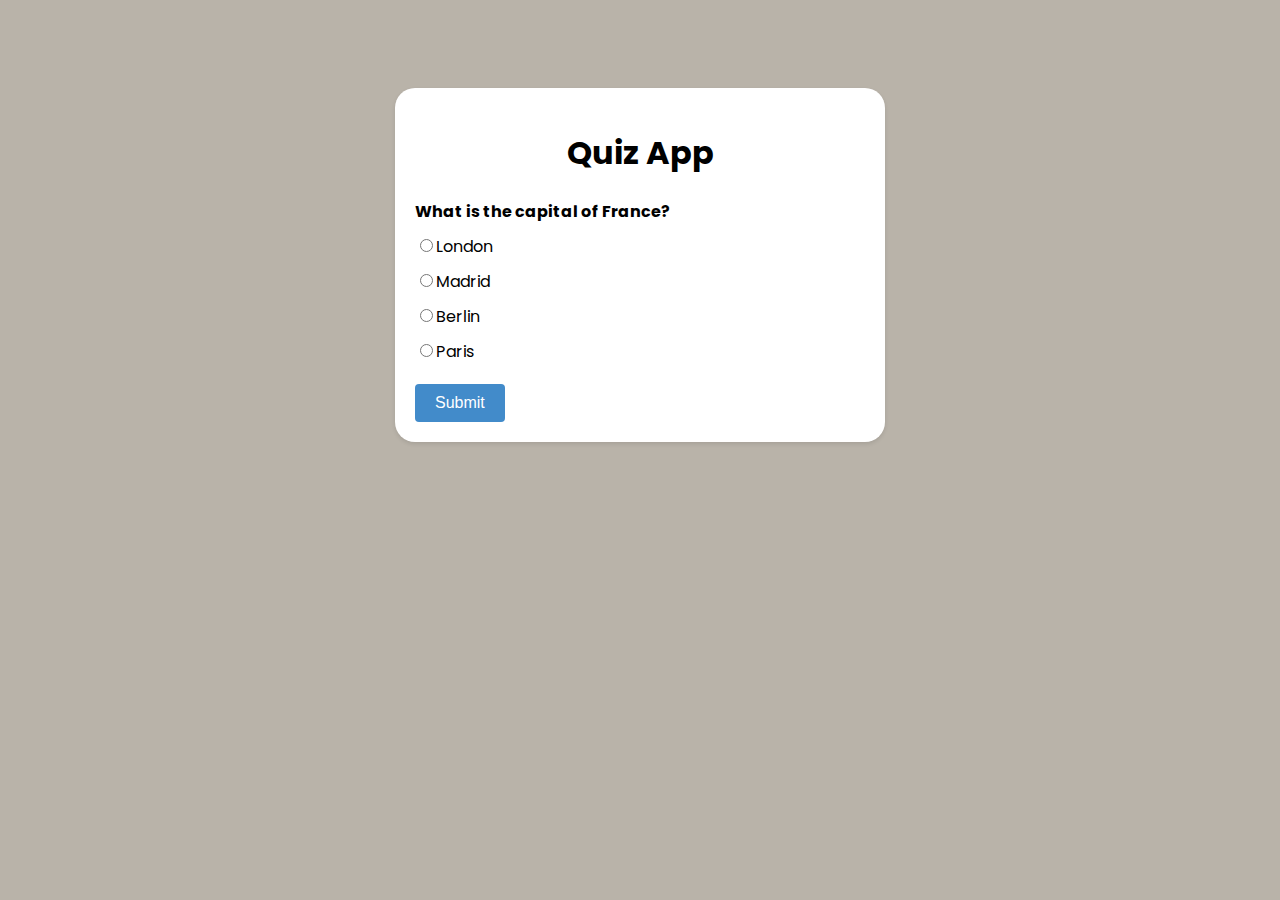
<file: web_pappu/Quiz/index.html>
<!DOCTYPE html>
<html>
<head>
  <title>JavaScript Quiz App</title>
  <link rel="stylesheet" href="style.css">
</head>
<body>
  <div class="container">
    <h1>Quiz App</h1>
    <div id="quiz"></div>
    <div id="result" class="result"></div>
    <button id="submit" class="button">Submit</button>
    <button id="retry" class="button hide">Retry</button>
    <button id="showAnswer" class="button hide">Show Answer</button>
  </div>
  <script src="script.js"></script>
</body>
</html>
</file>
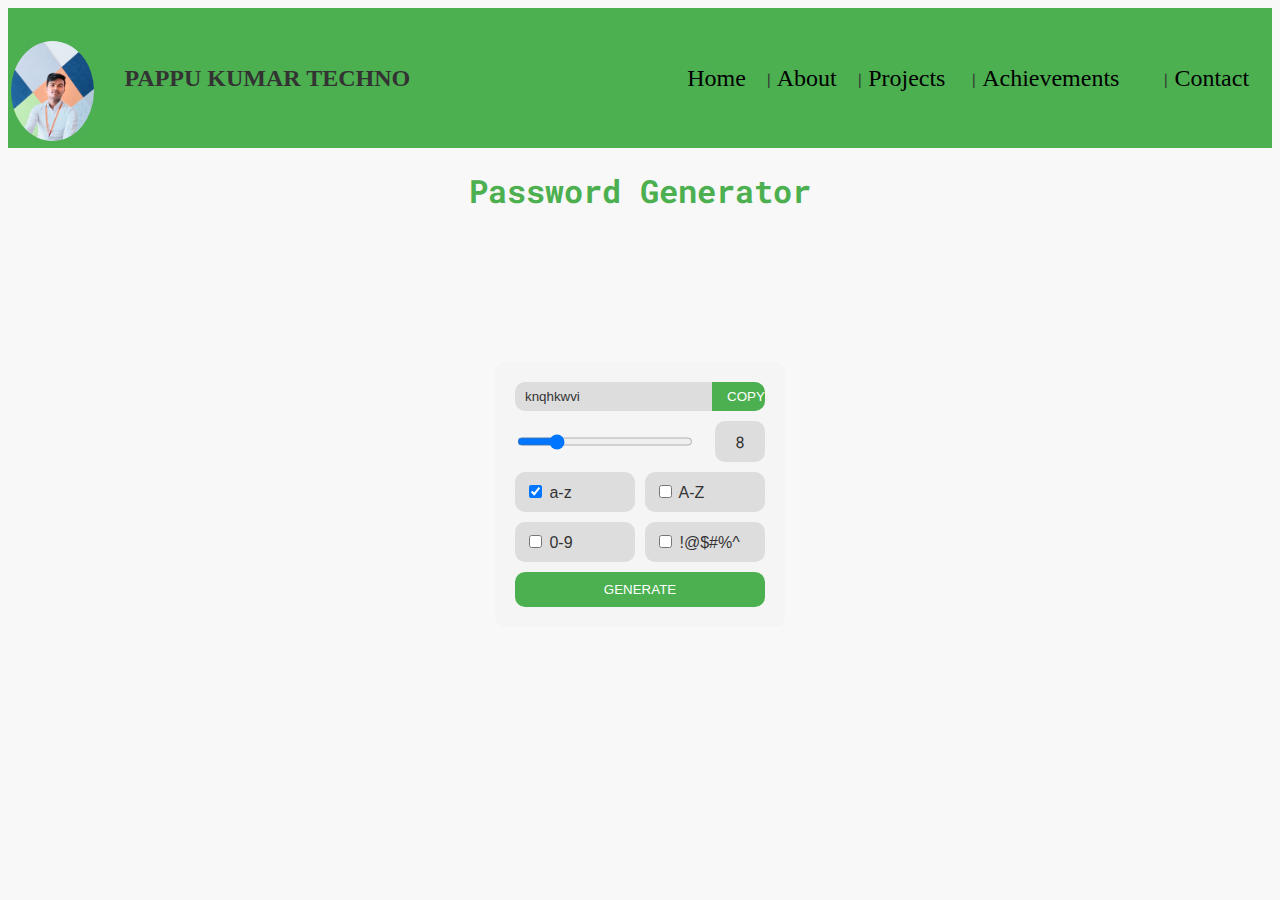
<file: web_pappu/Random PassWord Generator/index.html>
<!-- index.html -->
<!DOCTYPE html> 
<html lang="en"> 

<head> 
	<meta charset="UTF-8" /> 
	<meta name="viewport"
		content="width=device-width, 
				initial-scale=1.0" /> 
	<link rel="stylesheet" href="style.css" /> 
	<title>Password Generator</title> 
</head> 

<body> 



     <table id="header" border="0" width="100%"
     cellpadding="0" cellspacing="0" bgcolor="#4CAF50">
     <tr>
          <td>
               <table border="0" cellpadding="15"
                    cellspacing="0" width="90%" align="center">
                    <tr>
                         <td>
                              

                         </td>


                         <table border="0" center="left">
                              <tr>
                                   <td><img src="PAPPU 2.jpeg" weight="50px" height="100px" style="border-radius: 90%"></td>
                              </tr>
                             </table>



                         <td>
                              <font face="Comic sans MS" size="5">
                                   <b>PAPPU KUMAR TECHNO</b>
                              </font>
                         </td>

                         <td width="15%">
                              
                         </td>

                         <td>
                              <a href="#home" style="text-decoration:none">
                                   <font face="Verdana" size="5" color=black>
                                        Home
                                   </font>
                              </a>
                         </td>

                         <td>
                              |
                         </td>

                         <td>
                              <a href="#about" style="text-decoration:none">
                                   <font face="Verdana" size="5" color=black>
                                        About
                                   </font>
                              </a>
                         </td>

                         <td>
                              |
                         </td>

                         <td>
                              <a href="#projects" style="text-decoration:none">
                                   <font face="Verdana" size="5" color=black>
                                        Projects
                                   </font>
                              </a>
                         </td>

                         <td>
                              |
                         </td>

                         <td>
                              <a href="#achievements" style="text-decoration:none">
                                   <font face="Verdana" size="5" color=black>
                                        Achievements
                                   </font>
                              </a>
                         </td>

                         <td>
                              |
                         </td>

                         <td>
                              <a href="#contact" style="text-decoration:none">
                                   <font face="Verdana" size="5" color=black>
                                        Contact
                                   </font>
                              </a>
                         </td>
                    </tr>
               </table>
          </td>
     </tr>
</table>


















	<h1>Password Generator</h1> 
	<div class="generator"> 
		<div class="password"> 
			<input type="text" value="test" /> 
			<button>copy</button> 
		</div> 
		<div class="range"> 
			<input type="range" min="4"
				max="24" value="8" /> 
			<span>8</span> 
		</div> 
		<div class="options"> 
			<div class="option"> 
				<label> 
					<input type="checkbox"
						id="lowercaseCb" checked /> 
					<span>a-z</span> 
				</label> 
			</div> 
			<div class="option"> 
				<label> 
					<input type="checkbox"
						id="uppercaseCb" /> 
					<span>A-Z</span> 
				</label> 
			</div> 
			<div class="option"> 
				<label> 
					<input type="checkbox"
						id="digitsCb" /> 
					<span>0-9</span> 
				</label> 
			</div> 
			<div class="option"> 
				<label> 
					<input type="checkbox"
						id="specialsCb" /> 
					<span>!@$#%^</span> 
				</label> 
			</div> 
		</div> 
		<button class="generate"> 
			generate 
		</button> 
	</div> 
	<script src="script.js"></script> 
</body> 

</html>
</file>
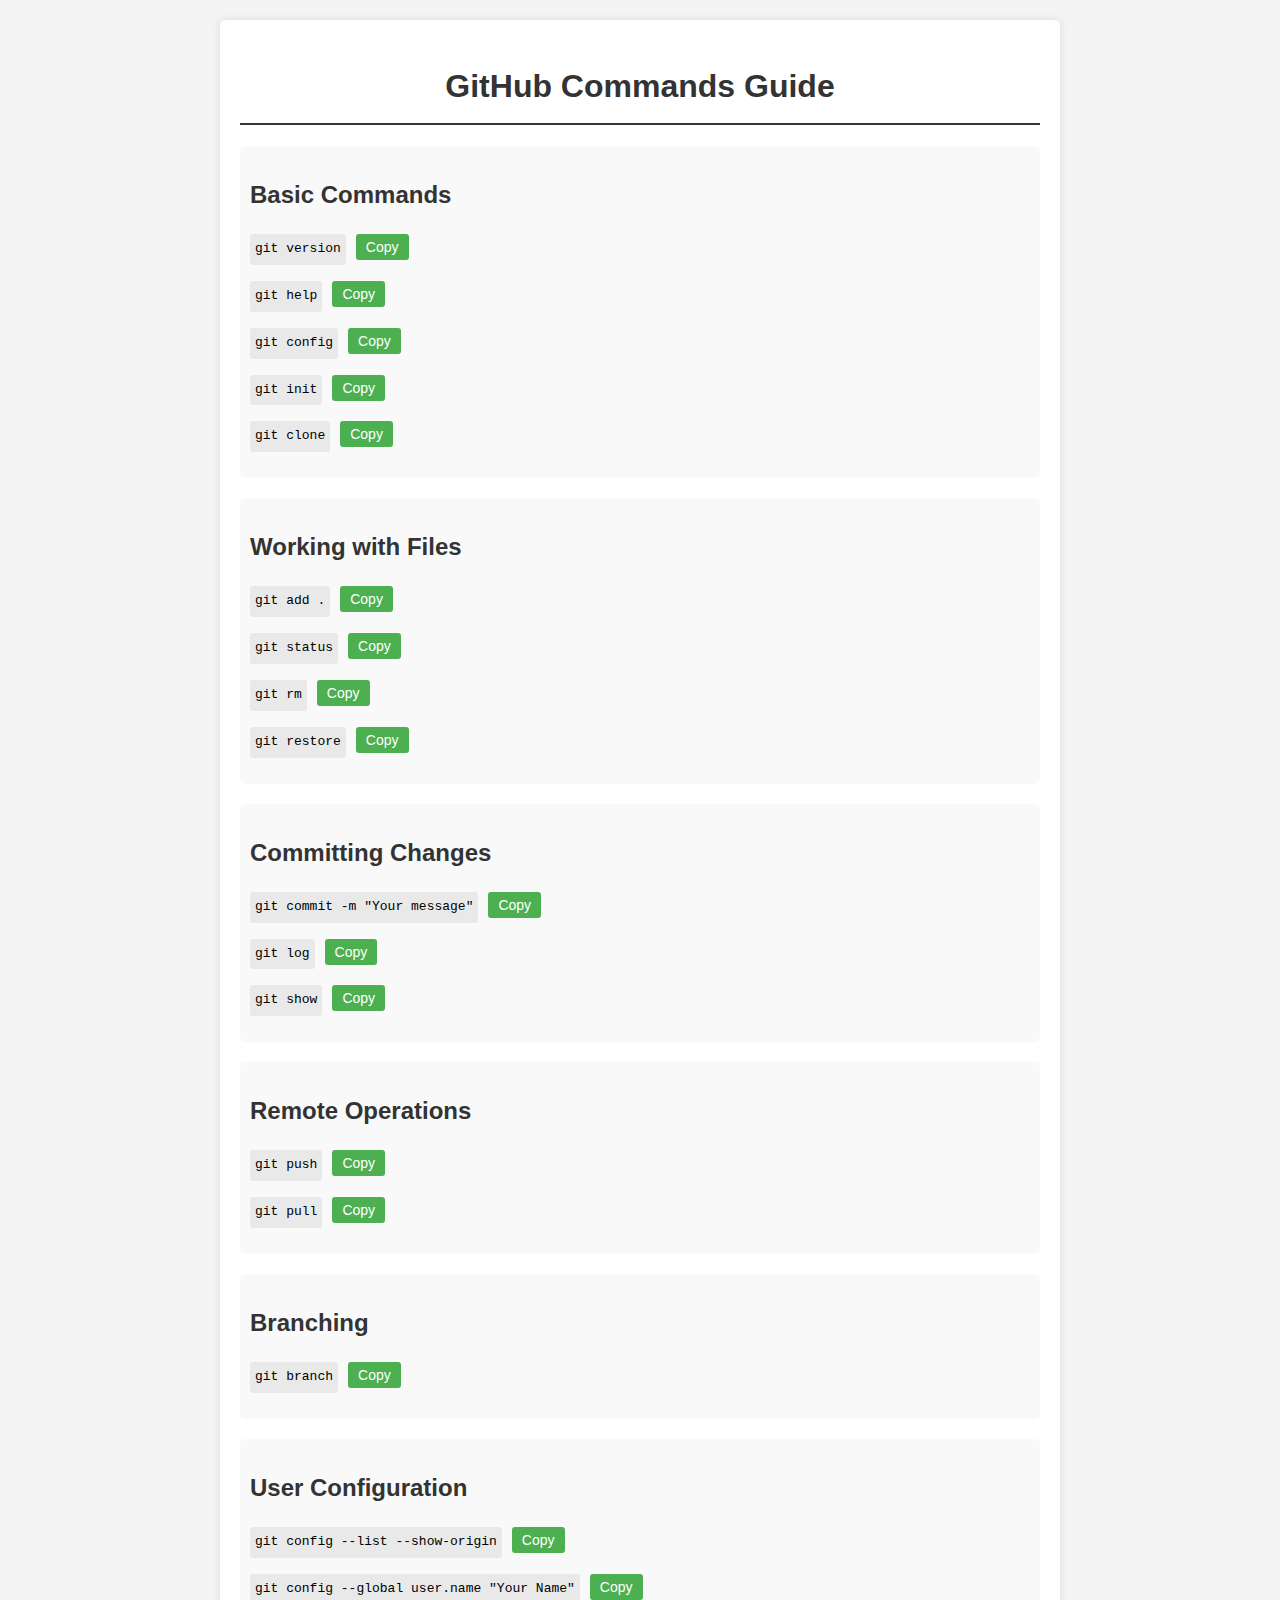
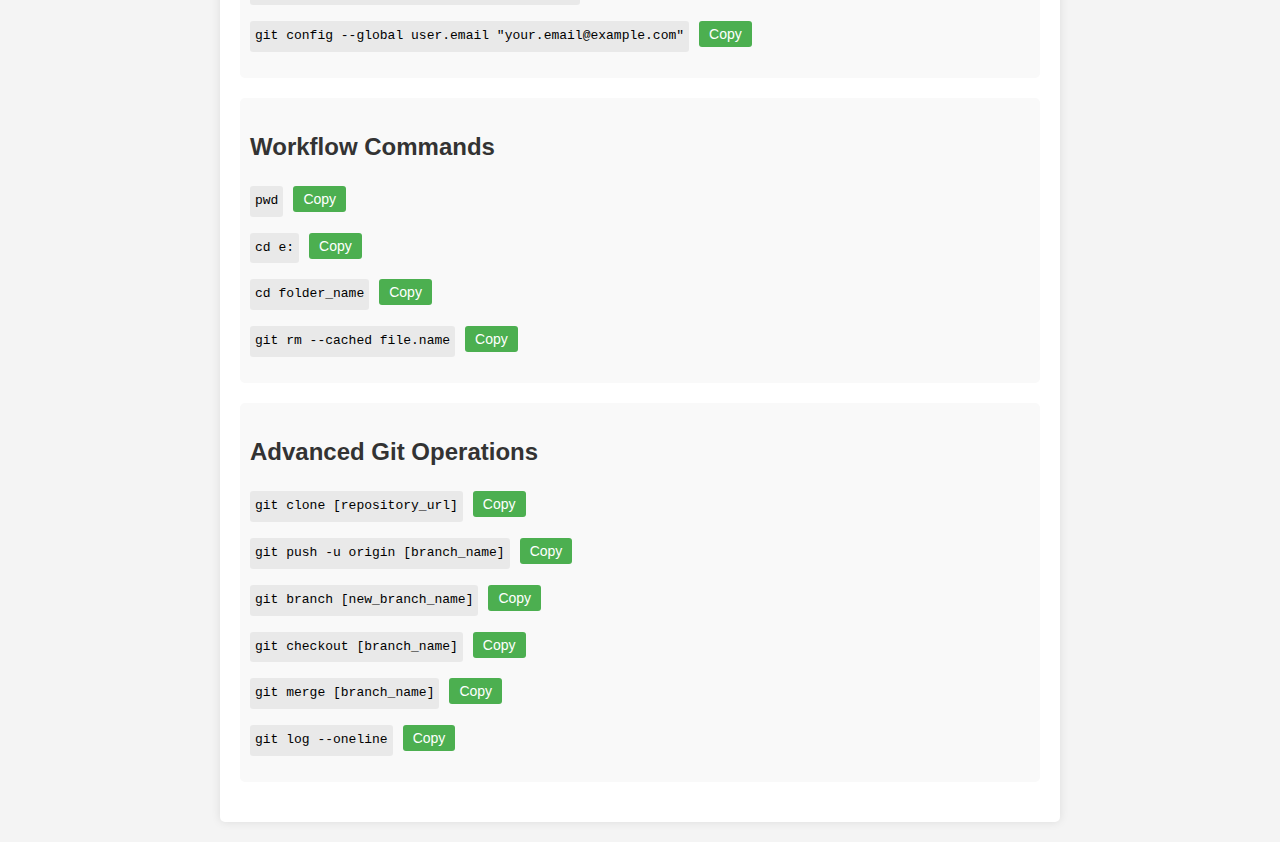
<file: web_pappu/command/command/index.html>
<!DOCTYPE html>
<html lang="en">
<head>
    <meta charset="UTF-8">
    <meta name="viewport" content="width=device-width, initial-scale=1.0">
    <title>GitHub Commands Guide</title>
    <style>
        body {
            font-family: Arial, sans-serif;
            line-height: 1.6;
            margin: 0;
            padding: 20px;
            background-color: #f4f4f4;
        }
        .container {
            max-width: 800px;
            margin: auto;
            background: #fff;
            padding: 20px;
            border-radius: 5px;
            box-shadow: 0 0 10px rgba(0,0,0,0.1);
        }
        h1, h2 {
            color: #333;
        }
        h1 {
            text-align: center;
            border-bottom: 2px solid #333;
            padding-bottom: 10px;
        }
        .command-section {
            margin-bottom: 20px;
            padding: 10px;
            background-color: #f9f9f9;
            border-radius: 5px;
        }
        .command {
            font-family: monospace;
            background-color: #e9e9e9;
            padding: 5px;
            border-radius: 3px;
            display: inline-block;
        }
        .copy-btn {
            background-color: #4CAF50;
            border: none;
            color: white;
            padding: 5px 10px;
            text-align: center;
            text-decoration: none;
            display: inline-block;
            font-size: 14px;
            margin-left: 10px;
            cursor: pointer;
            border-radius: 3px;
        }
        .copy-btn:hover {
            background-color: #45a049;
        }
        hr {
            border: 0;
            height: 1px;
            background-image: linear-gradient(to right, rgba(0, 0, 0, 0), rgba(0, 0, 0, 0.75), rgba(0, 0, 0, 0));
        }
    </style>
</head>
<body>
    <div class="container">
        <h1>GitHub Commands Guide</h1>

        <div class="command-section">
            <h2>Basic Commands</h2>
            <p><span class="command">git version</span><button class="copy-btn" onclick="copyToClipboard('git version')">Copy</button></p>
            <p><span class="command">git help</span><button class="copy-btn" onclick="copyToClipboard('git help')">Copy</button></p>
            <p><span class="command">git config</span><button class="copy-btn" onclick="copyToClipboard('git config')">Copy</button></p>
            <p><span class="command">git init</span><button class="copy-btn" onclick="copyToClipboard('git init')">Copy</button></p>
            <p><span class="command">git clone</span><button class="copy-btn" onclick="copyToClipboard('git clone')">Copy</button></p>
        </div>

        <div class="command-section">
            <h2>Working with Files</h2>
            <p><span class="command">git add .</span><button class="copy-btn" onclick="copyToClipboard('git add .')">Copy</button></p>
            <p><span class="command">git status</span><button class="copy-btn" onclick="copyToClipboard('git status')">Copy</button></p>
            <p><span class="command">git rm</span><button class="copy-btn" onclick="copyToClipboard('git rm')">Copy</button></p>
            <p><span class="command">git restore</span><button class="copy-btn" onclick="copyToClipboard('git restore')">Copy</button></p>
        </div>

        <div class="command-section">
            <h2>Committing Changes</h2>
            <p><span class="command">git commit -m "Your message"</span><button class="copy-btn" onclick="copyToClipboard('git commit -m &quot;Your message&quot;')">Copy</button></p>
            <p><span class="command">git log</span><button class="copy-btn" onclick="copyToClipboard('git log')">Copy</button></p>
            <p><span class="command">git show</span><button class="copy-btn" onclick="copyToClipboard('git show')">Copy</button></p>
        </div>

        <div class="command-section">
            <h2>Remote Operations</h2>
            <p><span class="command">git push</span><button class="copy-btn" onclick="copyToClipboard('git push')">Copy</button></p>
            <p><span class="command">git pull</span><button class="copy-btn" onclick="copyToClipboard('git pull')">Copy</button></p>
        </div>

        <div class="command-section">
            <h2>Branching</h2>
            <p><span class="command">git branch</span><button class="copy-btn" onclick="copyToClipboard('git branch')">Copy</button></p>
        </div>

        <div class="command-section">
            <h2>User Configuration</h2>
            <p><span class="command">git config --list --show-origin</span><button class="copy-btn" onclick="copyToClipboard('git config --list --show-origin')">Copy</button></p>
            <p><span class="command">git config --global user.name "Your Name"</span><button class="copy-btn" onclick="copyToClipboard('git config --global user.name &quot;Your Name&quot;')">Copy</button></p>
            <p><span class="command">git config --global user.email "your.email@example.com"</span><button class="copy-btn" onclick="copyToClipboard('git config --global user.email &quot;your.email@example.com&quot;')">Copy</button></p>
        </div>

        <div class="command-section">
            <h2>Workflow Commands</h2>
            <p><span class="command">pwd</span><button class="copy-btn" onclick="copyToClipboard('pwd')">Copy</button></p>
            <p><span class="command">cd e:</span><button class="copy-btn" onclick="copyToClipboard('cd e:')">Copy</button></p>
            <p><span class="command">cd folder_name</span><button class="copy-btn" onclick="copyToClipboard('cd folder_name')">Copy</button></p>
            <p><span class="command">git rm --cached file.name</span><button class="copy-btn" onclick="copyToClipboard('git rm --cached file.name')">Copy</button></p>
        </div>

        <div class="command-section">
            <h2>Advanced Git Operations</h2>
            <p><span class="command">git clone [repository_url]</span><button class="copy-btn" onclick="copyToClipboard('git clone [repository_url]')">Copy</button></p>
            <p><span class="command">git push -u origin [branch_name]</span><button class="copy-btn" onclick="copyToClipboard('git push -u origin [branch_name]')">Copy</button></p>
            <p><span class="command">git branch [new_branch_name]</span><button class="copy-btn" onclick="copyToClipboard('git branch [new_branch_name]')">Copy</button></p>
            <p><span class="command">git checkout [branch_name]</span><button class="copy-btn" onclick="copyToClipboard('git checkout [branch_name]')">Copy</button></p>
            <p><span class="command">git merge [branch_name]</span><button class="copy-btn" onclick="copyToClipboard('git merge [branch_name]')">Copy</button></p>
            <p><span class="command">git log --oneline</span><button class="copy-btn" onclick="copyToClipboard('git log --oneline')">Copy</button></p>
        </div>
    </div>

    <script>
        function copyToClipboard(text) {
            navigator.clipboard.writeText(text).then(function() {
                alert('Copied to clipboard: ' + text);
            }, function(err) {
                console.error('Could not copy text: ', err);
            });
        }
    </script>
</body>
</html>
</file>
<file: web_pappu/style.css>
* {
     font-size: 1.3vw;
     font-family: "Epilogue", sans-serif;
   }
   
   html {
     --scrollbarBG: #fff;
     --thumbBG: #90a4ae;
   }
   
   body {
     background: #ccc;
   }
   body .card {
     height: 45vw;
     width: 35vw;
     background-color: white;
     margin-left: 30vw;
     margin-top: 5vw;
     box-shadow: 2vw 2vw 12vw 3vw #ccc;
   }
   body .card #header {
     height: 5vw;
     background: #000;
     padding: 0vw;
   }
   body .card #header h1 {
     color: #fff;
     font-size: 2vw;
     font-family: "Finger Paint", cursive;
     padding: 1vw;
   }
   body .card #message-section::-webkit-scrollbar {
     width: 10px;
   }
   body .card #message-section {
     height: 32vw;
     padding: 0 2.5vw;
     overflow-y: auto;
     scrollbar-width: thin;
     scrollbar-color: var(--thumbBG) var(--scrollbarBG);
   }
   body .card #message-section::-webkit-scrollbar-track {
     background: var(--scrollbarBG);
   }
   body .card #message-section::-webkit-scrollbar-thumb {
     background-color: var(--thumbBG);
     border-radius: 6px;
     border: 3px solid var(--scrollbarBG);
   }
   body .card #message-section #bot,
   body .card #message-section #user {
     position: relative;
     bottom: 0;
     min-height: 1.5vw;
     border: 0.15vw solid #777;
     background-color: #fff;
     border-radius: 0px 1.5vw 1.5vw 1.8vw;
     padding: 1vw;
     margin: 1.5vw 0;
   }
   body .card #message-section #user {
     border: 1.5px solid #000;
     border-radius: 1.5vw 0vw 1.5vw 1.8vw;
     background-color: #000;
     float: right;
   }
   body .card #message-section #user #user-response {
     color: #fff;
   }
   body .card #message-section .message {
     color: #000;
     clear: both;
     line-height: 1.2vw;
     font-size: 1.2vw;
     padding: 8px;
     position: relative;
     margin: 8px 0;
     max-width: 85%;
     word-wrap: break-word;
     z-index: 2;
   }
   body .card #input-section {
     z-index: 1;
     padding: 0 2.5vw;
     display: flex;
     flex-direction: row;
     align-items: flex-end;
     overflow: hidden;
     height: 6vw;
     width: 100%;
   }
   body .card #input-section input {
     color: #000;
     min-width: 0.5vw;
     outline: none;
     height: 5vw;
     width: 26vw;
     border-top: none;
     border-left: none;
     border-right: none;
     border-bottom: solid #000 0.1vw;
   }
   body .card .send {
     background: transparent;
     border: 0;
     cursor: pointer;
     flex: 0 0 auto;
     margin-left: 1.4vw;
     margin-right: 0vw;
     padding: 0;
     position: relative;
     outline: none;
   }
   body .card .send .circle {
     position: relative;
     width: 4.8vw;
     height: 4.8vw;
     display: flex;
     align-items: center;
     justify-content: center;
   }
   body .card .send .circle i {
     font-size: 3vw;
     margin-left: -1vw;
     margin-top: 1vw;
   }
</file>
<file: web_pappu/command/command/command.css>
/* Body Styling */
body {
     font-family: Arial, sans-serif; /* Set a fallback font family */
     line-height: 1.6; /* Improve readability by setting the line height */
     margin: 0; /* Remove default margin */
     padding: 20px; /* Add padding to the body */
     background-color: #f4f4f4; /* Set a light background color */
 }
 
 /* Headings Styling */
 h1, h2 {
     color: #333; /* Set heading text color */
     margin-top: 20px; /* Add space above headings */
     margin-bottom: 10px; /* Add space below headings */
 }
 
 /* Horizontal Rule Styling */
 hr {
     border: none; /* Remove default border */
     height: 1px; /* Set the height of the line */
     background-color: #ccc; /* Set line color */
     margin: 10px 0; /* Add space above and below the line */
 }
 
 /* Paragraph Styling */
 p {
     color: #666; /* Set paragraph text color */
     margin-top: 5px; /* Add space above paragraphs */
     margin-bottom: 5px; /* Add space below paragraphs */
 }
 
 /* Unordered List Styling */
 ul {
     list-style-type: none; /* Remove default bullet points */
     padding: 0; /* Remove default padding */
 }
 
 /* List Item Styling */
 ul li {
     margin-bottom: 5px; /* Add space below list items */
 }
 
 /* Link Styling */
 a {
     text-decoration: none; /* Remove default underline */
     color: #007bff; /* Set link color */
 }
 
 a:hover {
     text-decoration: underline; /* Add underline on hover */
 }
 
 /* Code Styling */
 code {
     background-color: #f8f9fa; /* Set code background color */
     padding: 2px 4px; /* Add padding to the code */
     border-radius: 4px; /* Add rounded corners */
 }
 
 /* Container Styling */
 .container {
     max-width: 800px; /* Set maximum width for the container */
     margin: 0 auto; /* Center the container horizontally */
     padding: 20px; /* Add padding to the container */
     background-color: #fff; /* Set container background color */
     border-radius: 8px; /* Add rounded corners to the container */
     box-shadow: 0 0 10px rgba(0, 0, 0, 0.1); /* Add a shadow effect */
 }
</file>
<file: web_pappu/project_BMI/style.css>
.circular-img {
        border-radius: 20%;
        
    }


.formula{ background-color: aqua;}




body {
    font-family: Arial, sans-serif;
    background-color: #f4f4f4;
    margin: 0;
    padding: 0;
  }
  
  .container {
    max-width: 500px;
    margin: 0 auto;
    padding: 20px;
    background-color: #fff;
    border-radius: 5px;
    box-shadow: 0 0 10px rgba(0, 0, 0, 0.1);
  }
  
  h1 {
    font-size: 24px;
    text-align: center;
    margin-bottom: 20px;
  }
  
  form {
    display: flex;
    flex-direction: column;
  }
  
  label {
    font-size: 18px;
    margin-bottom: 5px;
  }
  
  input[type="number"] {
    padding: 8px;
    font-size: 16px;
    margin-bottom: 10px;
  }
  
  button {
    padding: 10px;
    font-size: 18px;
    background-color: #007bff;
    color: #fff;
    border: none;
    cursor: pointer;
  }
  
  button:hover {
    background-color: #0056b3;
  }
  
  #result {
    font-size: 20px;
    margin-top: 20px;
  }
  

  /* image */

  .image {
    text-align: center; /* Center the image horizontally */
    margin-bottom: 20px; /* Add some space below the image */
    border: 2px solid #4CAF50; /* Add a border around the image */
    border-radius: 10px; /* Add rounded corners to the border */
    padding: 10px; /* Add some padding around the image */
    box-shadow: 0px 4px 6px rgba(229, 33, 206, 0.706); /* Add a subtle shadow effect */
}

/* Circular Image */
.circular-img {
    border-radius: 50%; /* Make the image circular */
    max-width: 100%; /* Ensure the image doesn't exceed its container */
    height: auto; /* Maintain aspect ratio */
    transition: transform 0.3s ease; /* Add a smooth transition effect */
}

/* Hover Effect for Image */
.image:hover .circular-img {
    transform: scale(1.05); /* Scale up the image slightly on hover */
}
</file>
<file: web_pappu/Quiz project/style.css>
body { 
	margin: 0; 
	padding: 0; 
	font-family: sans-serif; 
} 

.container { 
	width: 100%; 
	height: 100vh; 
	display: flex; 
	justify-content: center; 
	align-items: center; 
	text-align: center; 
	flex-direction: column; 
} 

h1{ 
	font-size: 25px; 
	font-weight: 700; 
	margin-bottom: 20px; 
	color: green; 
} 

h3
{ 
	font-size: 20px; 
	font-weight: 700; 
	margin: -10px 0 20px; 
} 
#form { 
	padding: 10px 20px; 
	margin: 10px; 
	background-color: white; 
	border-radius: 10px; 
	box-shadow: 0 0 20px rgba(0, 0, 0, 0.5); 
} 

#score { 
	font-size: 18px; 
	text-align: right; 
	font-weight: 700; 
	color: green; 
} 

#question { 
	color: green; 
	font-weight: 700; 
	font-size: 25px; 
} 

#inp { 
	color: green; 
	border: 3px solid green; 
	border-radius: 5px; 
	padding: 15px 0; 
	margin: 10px 0px; 
	display: block; 
	width: 100%; 
	box-sizing: border-box; 
	font-size: 15px; 
	font-weight: 700; 
	text-align: center; 
	outline: none; 
} 

#inp::placeholder { 
	color: green; 
} 

#btn { 
	background-color: green; 
	outline: none; 
	border: none; 
	border-radius: 5px; 
	padding: 15px 0; 
	margin: 10px 0px; 
	display: block; 
	width: 100%; 
	box-sizing: border-box; 
	font-size: 18px; 
	font-weight: 700; 
	text-align: center; 
	color: white; 
	letter-spacing: 1px; 
}
</file>
<file: web_pappu/Quiz/style.css>
@import url('https://fonts.googleapis.com/css2?family=Poppins:wght@400;500;700&display=swap');

body {
  font-family: 'Poppins', sans-serif;
  background: #b9b3a9;
  display: flex;
  justify-content: center;
}

.container {
  width: 450px;
  padding: 20px;
  margin-top: 80px;
  background-color: #fff;
  box-shadow: 0 2px 4px rgba(0, 0, 0, 0.1);
  border-radius: 20px;
}

h1 {
  text-align: center;
}

.question {
  font-weight: bold;
  margin-bottom: 10px;
}

.options {
  margin-bottom: 20px;
}

.option {
  display: block;
  margin-bottom: 10px;
}

.button {
  display: inline-block;
  padding: 10px 20px;
  background-color: #428bca;
  color: #fff;
  border: none;
  cursor: pointer;
  font-size: 16px;
  border-radius: 4px;
  transition: background-color 0.3s;
  margin-right: 10px;
}

.button:hover {
  background-color: #3071a9;
}

.result {
  text-align: center;
  margin-top: 20px;
  font-weight: bold;
}

.hide{
  display: none;
}
</file>
<file: web_pappu/Random PassWord Generator/style.css>
/* style.css */
@import url( 
"https://fonts.googleapis.com/css2?family=Roboto+Mono&display=swap"); 

body { 
	background-color: #f8f8f8; 
	color: #333; 
	font-family: "Roboto Mono", monospace; 
} 

.generator { 
	background-color: #f5f5f5; 
	width: 250px; 
	margin: 150px auto; 
	padding: 20px; 
	border-radius: 10px; 
} 

div.password { 
	display: grid; 
	grid-template-columns: auto min-content; 
	border-radius: 10px; 
	overflow: hidden; 
} 

div.password input { 
	padding: 7px 10px; 
	background-color: #ddd; 
	border: 0; 
	color: #333; 
} 

button { 
	background-color: #4caf50; 
	color: #fff; 
	text-transform: uppercase; 
	padding: 5px 15px; 
	border: 0; 
	border-radius: 10px; 
} 

div.password button { 
	border-radius: 0; 
} 

div.range { 
	margin: 10px 0; 
	display: grid; 
	grid-template-columns: 1fr min-content; 
} 

div.range span { 
	background-color: #ddd; 
	padding: 10px; 
	margin-left: 20px; 
	min-width: 30px; 
	text-align: center; 
	border-radius: 10px; 
} 

div.options { 
	display: grid; 
	grid-template-columns: 1fr 1fr; 
	gap: 10px; 
} 

div.options label { 
	display: block; 
	background-color: #ddd; 
	padding: 10px; 
	border-radius: 10px; 
	cursor: pointer; 
	font-family: sans-serif; 
} 

button.generate { 
	width: 100%; 
	margin-top: 10px; 
	padding: 10px; 
} 

h1 { 
	text-align: center; 
	color: #4caf50; 
}
</file>
